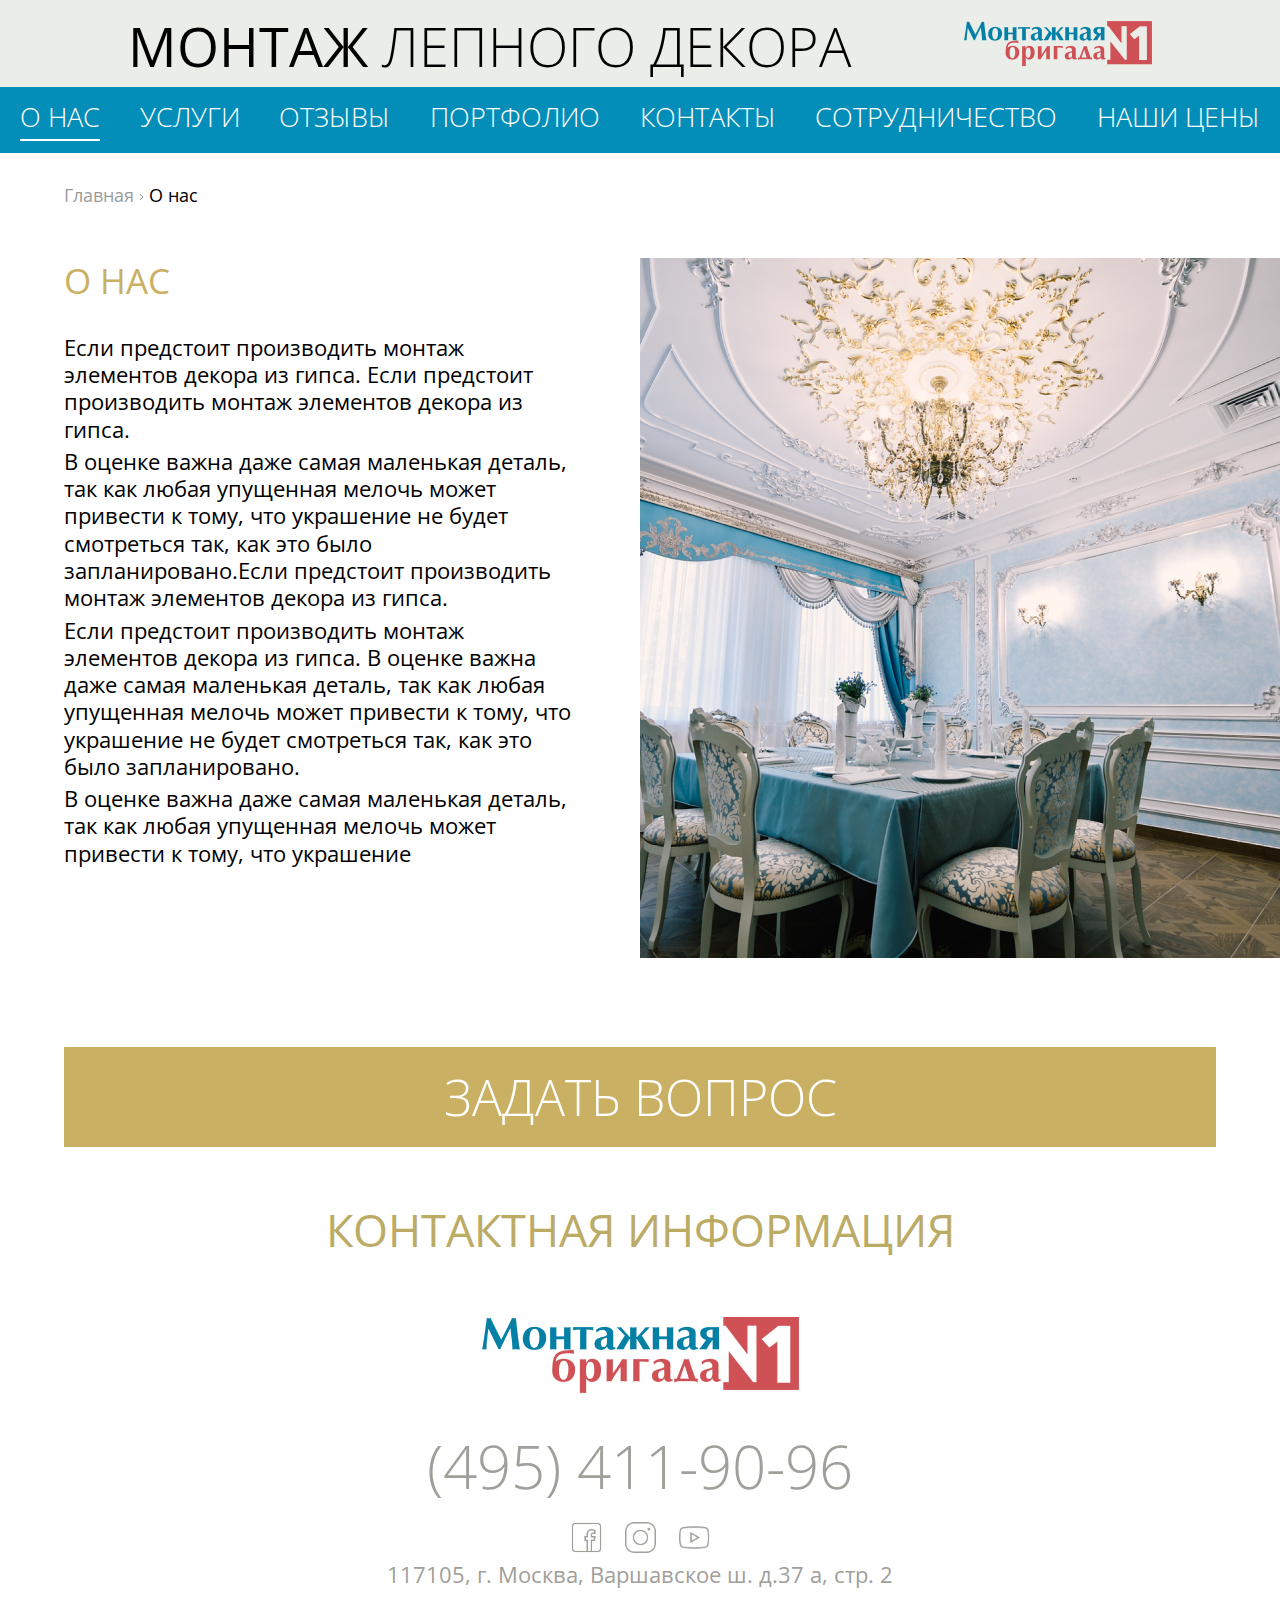
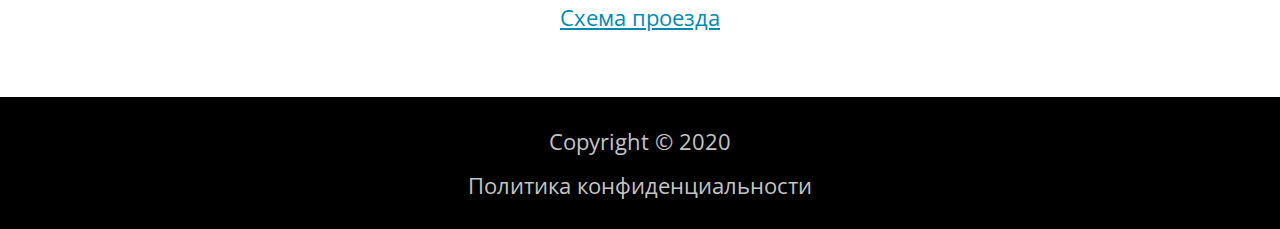
<file: src/about.html>
<!DOCTYPE html>
<html lang="en">
<head>
  <meta charset="UTF-8">
  <meta name="viewport" content="width=device-width, initial-scale=1.0">
  <title>Монтаж декора | О нас</title>
  <link rel="shortcut icon" href="img/favicon.ico">
  <link rel="stylesheet" href="css/style.css">
</head>
<body>
  <header class="header">
   <div class="header-top">
     <div class="container">
       <div class="header-top__block">
         <h1 class="header-top__title">
           <span class="header-top__bold">МОНТАЖ</span> 
           <!-- /.header-top__bold -->
           ЛЕПНОГО ДЕКОРА
          </h1>
         <!-- /.header-top__title -->
         <a href="index.html"><img src="img/header/logo.png" alt="" class="header-top__logo"></a>
       </div>
       <!-- /.header-top__block -->
     </div>
     <!-- /.container -->
   </div>
   <!-- /.header-top -->
   <div class="header-hero">
    <div class="header-menu header-desk header-menu__all">
      <nav class="header-nav">
        <a href="about.html" class="header-nav__a header-nav__a-active">О НАС</a>
        <!-- /.header-a -->
        <a href="service.html" class="header-nav__a">УСЛУГИ</a>
        <!-- /.header-a -->
        <a href="comment.html" class="header-nav__a">ОТЗЫВЫ</a>
        <!-- /.header-a -->
        <a href="portfolio.html" class="header-nav__a">ПОРТФОЛИО</a>
        <!-- /.header-a -->
        <a href="contact.html" class="header-nav__a">КОНТАКТЫ</a>
        <!-- /.header-a -->
        <a href="cooperation.html" class="header-nav__a">СОТРУДНИЧЕСТВО</a>
        <!-- /.header-a -->
        <a href="price.html" class="header-nav__a">НАШИ ЦЕНЫ</a>
        <!-- /.header-a -->
      </nav>
      <!-- /.header-nav -->
    </div>
   <!-- /.header-menu -->
   </div>
   <!-- /.header-hero -->
   <div class="header-menu header-mobile header-mobile__all">
    <nav class="header-nav header-nav__all">
      <img src="img/header/cursor.svg" alt="" class="header-nav__cursor">
      <div class="header-nav__part header-nav__part-active">
      <a class="header-nav__a" href="about.html">О НАС</a>
      <!-- /.header-a -->
    </div>
    <!-- /.header-nav__part -->
    <div class="header-nav__part">
      <a href="service.html" class="header-nav__a">УСЛУГИ</a>
      <!-- /.header-a -->
    </div>
    <!-- /.header-nav__part -->
    <div class="header-nav__part">
      <a href="comment.html" class="header-nav__a">ОТЗЫВЫ</a>
      <!-- /.header-a -->
    </div>
    <!-- /.header-nav__part -->
    <div class="header-nav__part">
      <a href="portfolio.html" class="header-nav__a">ПОРТФОЛИО</a>
      <!-- /.header-a -->
    </div>
    <!-- /.header-nav__part -->
    <div class="header-nav__part">
      <a href="contact.html" class="header-nav__a">КОНТАКТЫ</a>
      <!-- /.header-a -->
    </div>
    <!-- /.header-nav__part -->
    <div class="header-nav__part">
      <a href="cooperation.html" class="header-nav__a">СОТРУДНИЧЕСТВО</a>
      <!-- /.header-a -->
    </div>
    <!-- /.header-nav__part -->
    <div class="header-nav__part">
      <a href="price.html" class="header-nav__a">НАШИ ЦЕНЫ</a>
      <!-- /.header-a -->
    </div>
    <!-- /.header-nav__part -->
    </nav>
    <!-- /.header-nav -->
  </div>
 <!-- /.header-menu -->
   


 <div class="menu-text">
  <div class="container-menu">
   <a href="index.html" class="menu-text__title menu-text__main">
     Главная
   </a> <!-- /.menu-text__main -->
   <img class="menu-img" src="img/about/cursor.svg" alt="">
   <a href="about.html" class="menu-text__title menu-text__about">
   О нас
   </a> 
   <!-- /.menu-text__about -->
  </div>
  <!-- /.container-menu -->
 </div>
 <!-- /.menu-text -->


  </header>
  <!-- /.header -->



<main class="main">
  <section class="section section-about">
    <div class="about-one">
      <div class="about-block">
        <div class="container">
        <div class="about-item">
          <div class="about-one__title">
            О НАС
          </div>
          <!-- /.about-item__color -->
          <div class="about-one__text">
            Если предстоит производить монтаж элементов декора из гипса. Если предстоит производить монтаж элементов декора из гипса. 
          </div>
          <!-- /.about-item__text -->

          <div class="about-one__text">
            В оценке важна даже самая маленькая деталь, так как любая упущенная мелочь может привести к тому, что украшение не будет смотреться так, как это было запланировано.Если предстоит производить монтаж элементов декора из гипса. 
          </div>
          <!-- /.about__text -->


          <div class="about-one__text">
            Если предстоит производить монтаж элементов декора из гипса. В оценке важна даже самая маленькая деталь, так как любая упущенная мелочь может привести к тому, что украшение не будет смотреться так, как это было запланировано. 
          </div>
          <!-- /.about-item__text -->


          <div class="about-one__text">
            В оценке важна даже самая маленькая деталь, так как любая упущенная мелочь может привести к тому, что украшение
          </div>
          <!-- /.about-item__text -->


         
        </div>
        <!-- /.about-item -->
      
       
      </div>
      <!-- /.container -->
      </div>
      <!-- /.about-block -->
    

    </div>
    <!-- /.about -->
    <img class="about-image" src="img/about/about.png" alt="">
  </section>
  <!-- /.section section-about -->
</main>
<!-- /.main -->

  <footer class="footer footer-all footer-about">
    <div onclick="show_popap('modal-1')" class="footer-button footer-button__about">
      ЗАДАТЬ ВОПРОС
    </div>
    <!-- /.footer-button footer-button__about -->
    <div class="container">
      <div class="footer-block">
        <div class="footer-title">КОНТАКТНАЯ ИНФОРМАЦИЯ</div>
        <!-- /.footer-title -->
        <a href="index.html" class="footer-logo"><img src="img/footer/logo.png" alt=""></a>
        <!-- /.footer-logo -->
        <a href="tel:(495) 411-90-96" class="footer-tel">(495) 411-90-96</a>
        <!-- /.footer-tel -->
        <div class="footer-social">
          <a href="#" class="footer-a"><img src="img/footer/one.svg" alt=""></a>
          <!-- /.footer-a -->
          <a href="#" class="footer-a"><img src="img/footer/two.svg" alt=""></a>
          <!-- /.footer-a -->
          <a href="#" class="footer-a"><img src="img/footer/three.svg" alt=""></a>
          <!-- /.footer-a -->
        </div>
        <!-- /.footer-social -->
       <div class="footer-address">
        117105, г. Москва, Варшавское ш. д.37 а, стр. 2 
       </div>
       <!-- /.footer-address -->
       <a href="" class="footer-map">Схема проезда</a>
       <!-- /.footer-map -->

      </div>
      <!-- /.footer-block -->
    </div>
    <!-- /.container -->
    <div class="footer-copy">
      Copyright © 2020
      <div class="footer-polit">
        <a href="politics.html" class="footer-polit__a">Политика конфиденциальности</a> 
      </div>
        <!-- /.footer-polit -->
    </div>
    <!-- /.footer-copy -->
  </footer>
  <!-- /.footer -->
  <div class="overlay" id="modal-1">
    <div class="flex-popap">
      <div class="popap">
        <span class="close_popap">
          <img src="img/modal/close.svg" alt="">
        </span>
        <div class="overlay__title">Чтобы задать вопрос заполните форму</div>
          <form class="overlay-form" action="form/mail.php" method="POST">
            <input required  id="name" class="overlay__input" name="user_name" type="text" placeholder="Имя">
            <input required  id="phone" class="overlay__input" name="user_phone" type="tel" placeholder="Телефон">
            <input required  id="email" class="overlay__input" name="user_mail" type="email" placeholder="E-mail">
           
            <div class="mod__conf">
          <input class="checkbox" type="checkbox"  id="personaldata"  
     required> 
                <div class="mod__input">
                 
              <label for="personaldata" class="mod__label" for="lab">Нажимая на кнопку, вы даете согласие на обработку персональных данных и соглашаетесь с
                <a class="mod-a" href="politics.html">политикой конфиденциальности</a>
              </label>
             
            </div>
              
            </div>



            <button disabled id="submit" type="submit" class="overlay__button">
              Отправить
            </button>
          </form>
      </div>
    </div>
  </div>
  <script src="https://code.jquery.com/jquery-3.5.1.min.js" integrity="sha256-9/aliU8dGd2tb6OSsuzixeV4y/faTqgFtohetphbbj0=" crossorigin="anonymous"></script>
  <script src="js/menu.js"></script>
  <script src="js/modal.js"></script>
</body>
</html>
</file>
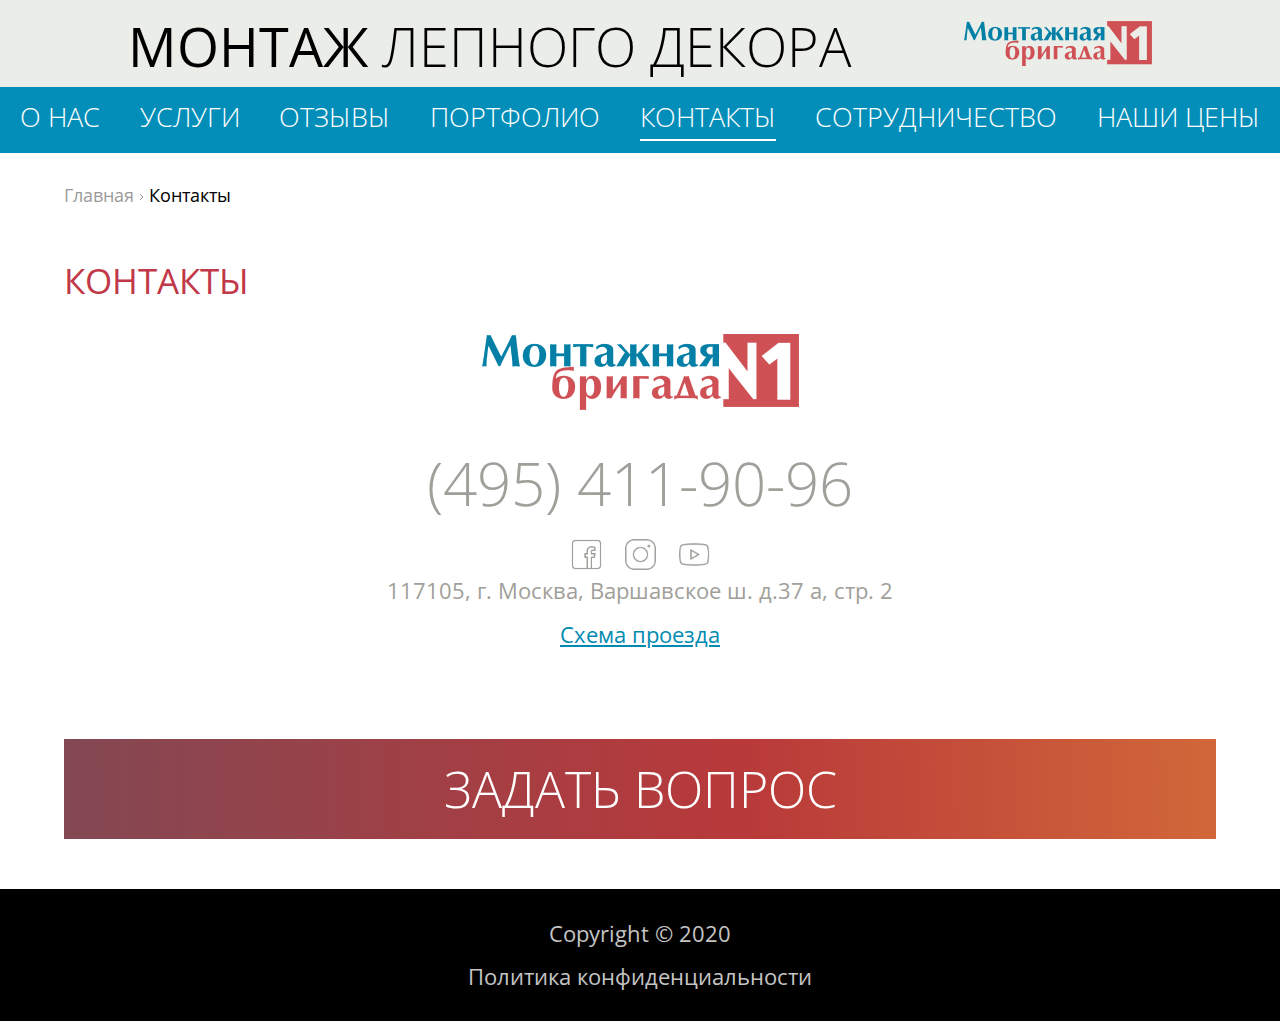
<file: src/contact.html>
<!DOCTYPE html>
<html lang="en">
<head>
  <meta charset="UTF-8">
  <meta name="viewport" content="width=device-width, initial-scale=1.0">
  <title>Монтаж декора | Контакты</title>
  <link rel="shortcut icon" href="img/favicon.ico">
  <link rel="stylesheet" href="css/style.css">
</head>
<body>
  <header class="header">
   <div class="header-top">
     <div class="container">
       <div class="header-top__block">
         <h1 class="header-top__title">
           <span class="header-top__bold">МОНТАЖ</span> 
           <!-- /.header-top__bold -->
           ЛЕПНОГО ДЕКОРА
          </h1>
         <!-- /.header-top__title -->
         <a href="index.html"><img src="img/header/logo.png" alt="" class="header-top__logo"></a>
       </div>
       <!-- /.header-top__block -->
     </div>
     <!-- /.container -->
   </div>
   <!-- /.header-top -->
   <div class="header-hero">
    <div class="header-menu header-desk header-menu__all">
      <nav class="header-nav">
        <a href="about.html" class="header-nav__a">О НАС</a>
        <!-- /.header-a -->
        <a href="service.html" class="header-nav__a">УСЛУГИ</a>
        <!-- /.header-a -->
        <a href="comment.html" class="header-nav__a">ОТЗЫВЫ</a>
        <!-- /.header-a -->
        <a href="portfolio.html" class="header-nav__a">ПОРТФОЛИО</a>
        <!-- /.header-a -->
        <a href="contact.html" class="header-nav__a header-nav__a-active">КОНТАКТЫ</a>
        <!-- /.header-a -->
        <a href="cooperation.html" class="header-nav__a">СОТРУДНИЧЕСТВО</a>
        <!-- /.header-a -->
        <a href="price.html" class="header-nav__a">НАШИ ЦЕНЫ</a>
        <!-- /.header-a -->
      </nav>
      <!-- /.header-nav -->
    </div>
   <!-- /.header-menu -->
   </div>
   <!-- /.header-hero -->
   <div class="header-menu header-mobile header-mobile__all">
    <nav class="header-nav header-nav__all">
      <img src="img/header/cursor.svg" alt="" class="header-nav__cursor">

      <div class="header-nav__part header-nav__part-active">
        <a href="contact.html" class="header-nav__a">КОНТАКТЫ</a>
        <!-- /.header-a -->
      </div>
      <!-- /.header-nav__part -->
    
    <!-- /.header-nav__part -->
    <div class="header-nav__part">
      <a href="service.html" class="header-nav__a">УСЛУГИ</a>
      <!-- /.header-a -->
    </div>
    <!-- /.header-nav__part -->
    <div class="header-nav__part">
      <a href="comment.html" class="header-nav__a">ОТЗЫВЫ</a>
      <!-- /.header-a -->
    </div>
    <!-- /.header-nav__part -->
    <div class="header-nav__part">
      <a href="portfolio.html" class="header-nav__a">ПОРТФОЛИО</a>
      <!-- /.header-a -->
    </div>
    <!-- /.header-nav__part -->
    <div class="header-nav__part">
      <a href="price.html" class="header-nav__a">НАШИ ЦЕНЫ</a>
      <!-- /.header-a -->
    </div>
    <!-- /.header-nav__part -->

    <div class="header-nav__part">
      <a href="cooperation.html" class="header-nav__a">СОТРУДНИЧЕСТВО</a>
      <!-- /.header-a -->
    </div>
    <!-- /.header-nav__part -->


    <div class="header-nav__part">
      <a class="header-nav__a" href="about.html">О НАС</a>
      <!-- /.header-a -->
    </div>



   




    </nav>
    <!-- /.header-nav -->
  </div>
 <!-- /.header-menu -->
   


 <div class="menu-text">
  <div class="container-menu">
   <a href="index.html" class="menu-text__title menu-text__main">
     Главная
   </a> <!-- /.menu-text__main -->
   <img class="menu-img" src="img/about/cursor.svg" alt="">
   <a href="contact.html" class="menu-text__title menu-text__about">
   Контакты
   </a> 
   <!-- /.menu-text__about -->
  </div>
  <!-- /.container-menu -->
 </div>
 <!-- /.menu-text -->


  </header>
  <!-- /.header -->



<main class="main">
  <section class="section section-contact">
    <div class="container-menu">
    <div class="contact-title">
      КОНТАКТЫ
    </div>
    <!-- /.contact-title -->
  </div>
  <!-- /.container-menu -->
  </section>
  <!-- /.section section-price -->
</main>
<!-- /.main -->

  <footer class="footer footer-all footer-contact">
    <div class="container">
      <div class="footer-block footer-block__contact">
        <a href="index.html" class="footer-logo"><img src="img/footer/logo.png" alt=""></a>
        <!-- /.footer-logo -->
        <a href="tel:(495) 411-90-96" class="footer-tel">(495) 411-90-96</a>
        <!-- /.footer-tel -->
        <div class="footer-social">
          <a href="#" class="footer-a"><img src="img/footer/one.svg" alt=""></a>
          <!-- /.footer-a -->
          <a href="#" class="footer-a"><img src="img/footer/two.svg" alt=""></a>
          <!-- /.footer-a -->
          <a href="#" class="footer-a"><img src="img/footer/three.svg" alt=""></a>
          <!-- /.footer-a -->
        </div>
        <!-- /.footer-social -->
       <div class="footer-address">
        117105, г. Москва, Варшавское ш. д.37 а, стр. 2 
       </div>
       <!-- /.footer-address -->
       <a href="" class="footer-map">Схема проезда</a>
       <!-- /.footer-map -->

      </div>
      <!-- /.footer-block -->
    </div>
    <!-- /.container -->
    <div onclick="show_popap('modal-1')" class="footer-button footer-button__contact">
      ЗАДАТЬ ВОПРОС
    </div>
    <!-- /.footer-button footer-button__about -->


<div class="map">
  <script type="text/javascript" charset="utf-8" async src="https://api-maps.yandex.ru/services/constructor/1.0/js/?um=constructor%3A9f85a50d3ed98149c75320d84b43a3a46cd6585651657316475ca29a14c5b319&amp;width=100%25&amp;height=500&amp;lang=ru_RU&amp;scroll=false"></script>
</div>
<!-- /.map -->

    <div class="footer-copy">
      Copyright © 2020
      <div class="footer-polit">
        <a href="politics.html" class="footer-polit__a">Политика конфиденциальности</a> 
      </div>
        <!-- /.footer-polit -->
    </div>
    <!-- /.footer-copy -->
  </footer>
  <!-- /.footer -->
  <div class="overlay" id="modal-1">
    <div class="flex-popap">
      <div class="popap">
        <span class="close_popap">
          <img src="img/modal/close.svg" alt="">
        </span>
        <div class="overlay__title">Чтобы задать вопрос заполните форму</div>
          <form class="overlay-form" action="form/mail.php" method="POST">
            <input required  id="name" class="overlay__input" name="user_name" type="text" placeholder="Имя">
            <input required  id="phone" class="overlay__input" name="user_phone" type="tel" placeholder="Телефон">
            <input required  id="email" class="overlay__input" name="user_mail" type="email" placeholder="E-mail">
           
            <div class="mod__conf">
          <input class="checkbox" type="checkbox"  id="personaldata"  
     required> 
                <div class="mod__input">
                 
              <label for="personaldata" class="mod__label" for="lab">Нажимая на кнопку, вы даете согласие на обработку персональных данных и соглашаетесь с
                <a class="mod-a" href="politics.html">политикой конфиденциальности</a>
              </label>
             
            </div>
              
            </div>



            <button disabled id="submit" type="submit" class="overlay__button">
              Отправить
            </button>
          </form>
      </div>
    </div>
  </div>
  <script src="https://code.jquery.com/jquery-3.5.1.min.js" integrity="sha256-9/aliU8dGd2tb6OSsuzixeV4y/faTqgFtohetphbbj0=" crossorigin="anonymous"></script>
  <script src="js/menu.js"></script>
  <script src="js/modal.js"></script>
</body>
</html>
</file>
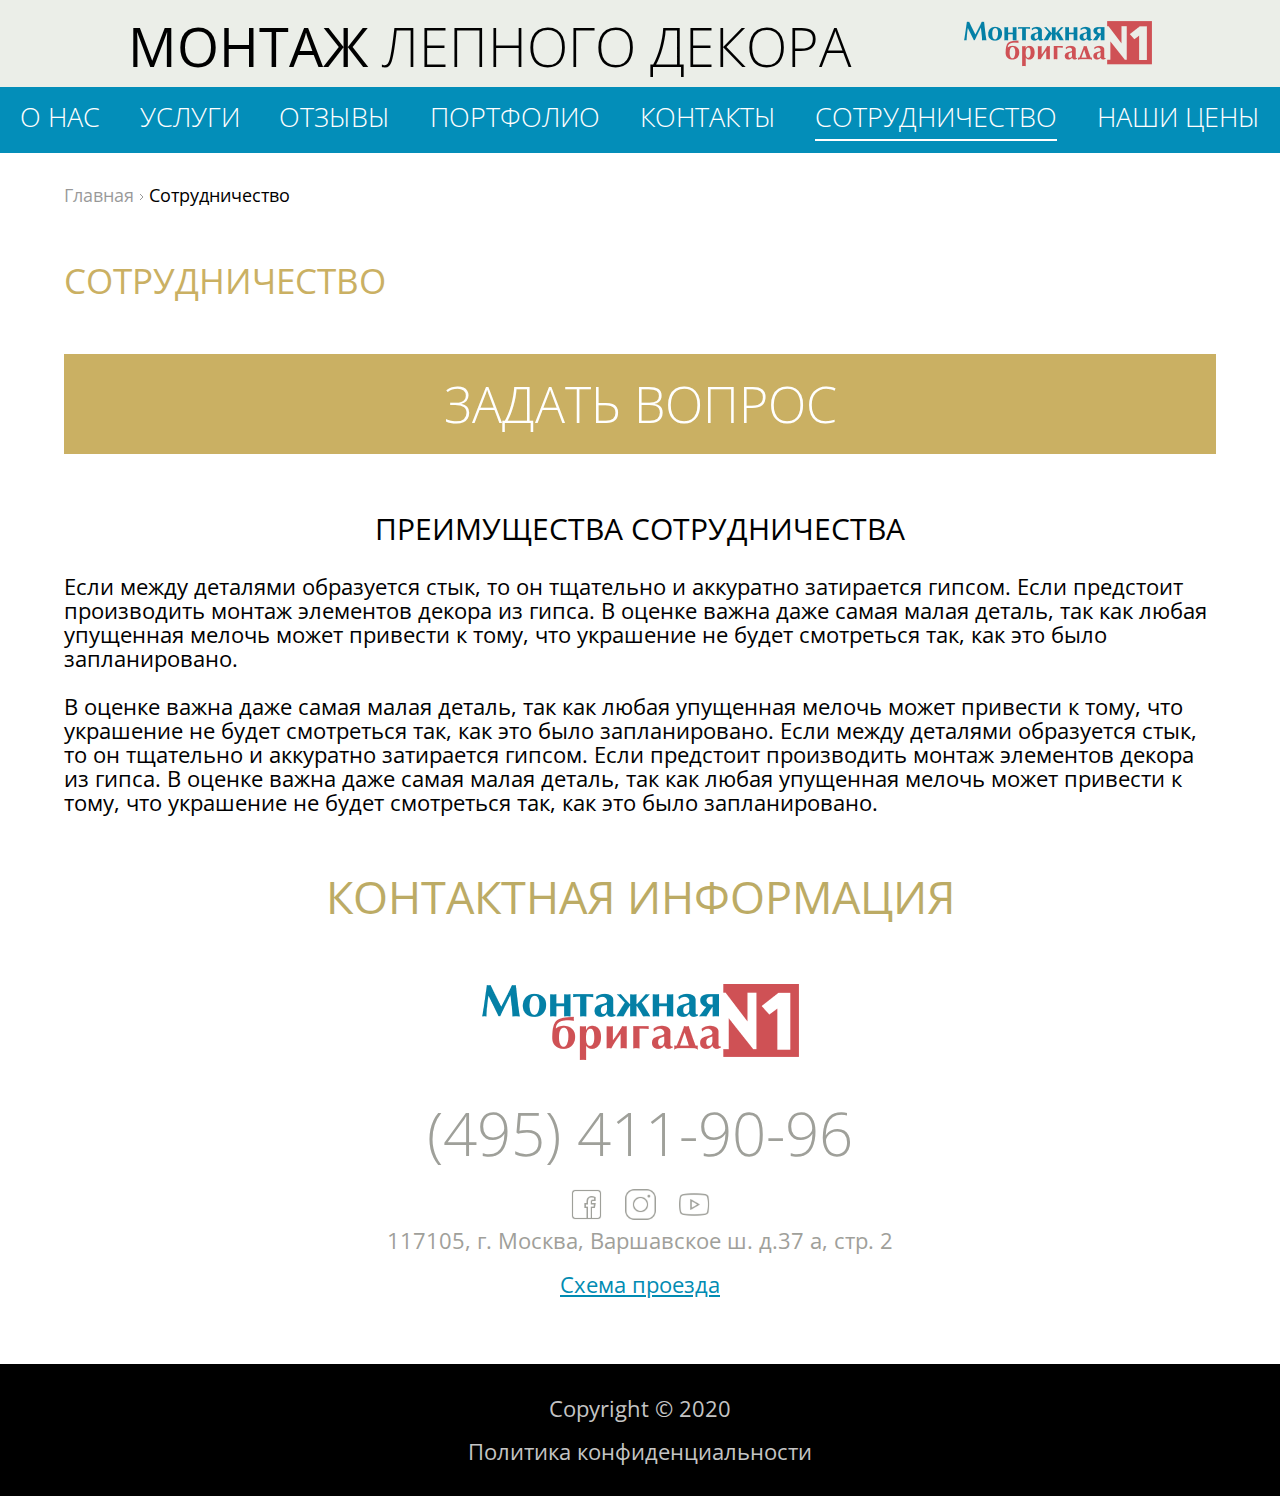
<file: src/cooperation.html>
<!DOCTYPE html>
<html lang="en">
<head>
  <meta charset="UTF-8">
  <meta name="viewport" content="width=device-width, initial-scale=1.0">
  <title>Монтаж декора | Сотрудничество</title>
  <link rel="shortcut icon" href="img/favicon.ico">
  <link rel="stylesheet" href="css/style.css">
</head>
<body>
  <header class="header">
   <div class="header-top">
     <div class="container">
       <div class="header-top__block">
         <h1 class="header-top__title">
           <span class="header-top__bold">МОНТАЖ</span> 
           <!-- /.header-top__bold -->
           ЛЕПНОГО ДЕКОРА
          </h1>
         <!-- /.header-top__title -->
         <a href="index.html"><img src="img/header/logo.png" alt="" class="header-top__logo"></a>
       </div>
       <!-- /.header-top__block -->
     </div>
     <!-- /.container -->
   </div>
   <!-- /.header-top -->
   <div class="header-hero">
    <div class="header-menu header-desk header-menu__all">
      <nav class="header-nav">
        <a href="about.html" class="header-nav__a">О НАС</a>
        <!-- /.header-a -->
        <a href="service.html" class="header-nav__a">УСЛУГИ</a>
        <!-- /.header-a -->
        <a href="comment.html" class="header-nav__a">ОТЗЫВЫ</a>
        <!-- /.header-a -->
        <a href="portfolio.html" class="header-nav__a">ПОРТФОЛИО</a>
        <!-- /.header-a -->
        <a href="contact.html" class="header-nav__a">КОНТАКТЫ</a>
        <!-- /.header-a -->
        <a href="cooperation.html" class="header-nav__a header-nav__a-active">СОТРУДНИЧЕСТВО</a>
        <!-- /.header-a -->
        <a href="price.html" class="header-nav__a">НАШИ ЦЕНЫ</a>
        <!-- /.header-a -->
      </nav>
      <!-- /.header-nav -->
    </div>
   <!-- /.header-menu -->
   </div>
   <!-- /.header-hero -->
   <div class="header-menu header-mobile header-mobile__all">
    <nav class="header-nav header-nav__all">
      <img src="img/header/cursor.svg" alt="" class="header-nav__cursor">
      <div class="header-nav__part header-nav__part-active">
        <a href="cooperation.html" class="header-nav__a">СОТРУДНИЧЕСТВО</a>
        <!-- /.header-a -->
      </div>
      <!-- /.header-nav__part -->





     
    <div class="header-nav__part">
      <a href="service.html" class="header-nav__a">УСЛУГИ</a>
      <!-- /.header-a -->
    </div>
    <!-- /.header-nav__part -->
    <div class="header-nav__part">
      <a href="comment.html" class="header-nav__a">ОТЗЫВЫ</a>
      <!-- /.header-a -->
    </div>
    <!-- /.header-nav__part -->
    <div class="header-nav__part">
      <a href="portfolio.html" class="header-nav__a">ПОРТФОЛИО</a>
      <!-- /.header-a -->
    </div>
    <!-- /.header-nav__part -->
    <div class="header-nav__part">
      <a href="contact.html" class="header-nav__a">КОНТАКТЫ</a>
      <!-- /.header-a -->
    </div>
    <!-- /.header-nav__part -->
    <div class="header-nav__part">
      <a class="header-nav__a" href="about.html">О НАС</a>
      <!-- /.header-a -->
    </div>
    <!-- /.header-nav__part -->




    <div class="header-nav__part">
      <a href="price.html" class="header-nav__a">НАШИ ЦЕНЫ</a>
      <!-- /.header-a -->
    </div>
    <!-- /.header-nav__part -->
    </nav>
    <!-- /.header-nav -->
  </div>
 <!-- /.header-menu -->
   


 <div class="menu-text">
  <div class="container-menu">
   <a href="index.html" class="menu-text__title menu-text__main">
     Главная
   </a> <!-- /.menu-text__main -->
   <img class="menu-img" src="img/about/cursor.svg" alt="">
   <a href="cooperation.html" class="menu-text__title menu-text__about">
    Сотрудничество
   </a> 
   <!-- /.menu-text__about -->
  </div>
  <!-- /.container-menu -->
 </div>
 <!-- /.menu-text -->


  </header>
  <!-- /.header -->



<main class="main">
  <section class="section section-cooperation">
    <div class="container-menu">
    <div class="cooperation-title">
      СОТРУДНИЧЕСТВО
    </div>
    <!-- /.cooperation-title -->
  </div>
  <!-- /.cooperation-menu -->


    <div onclick="show_popap('modal-1')" class="footer-button footer-button__about footer-button__cooperation">
      ЗАДАТЬ ВОПРОС
    </div>


 <div class="cooperation">
   <div class="container-menu">
     <div class="cooperation-block">
       <div class="cooperation-subtitle">
        ПРЕИМУЩЕСТВА СОТРУДНИЧЕСТВА
       </div>
       <!-- /.cooperation-subtitle -->
       <div class="cooperation-text">
        Если между деталями образуется стык, то он тщательно и аккуратно затирается гипсом. Если предстоит производить монтаж элементов декора из гипса. В оценке важна даже самая малая деталь, так как любая упущенная мелочь может привести к тому, что украшение не будет смотреться так, как это было запланировано.
        <br> <br>
        В оценке важна даже самая малая деталь, так как любая упущенная мелочь может привести к тому, что украшение не будет смотреться так, как это было запланировано. Если между деталями образуется стык, то он тщательно и аккуратно затирается гипсом. Если предстоит производить монтаж элементов декора из гипса. В оценке важна даже самая малая деталь, так как любая упущенная мелочь может привести к тому, что украшение не будет смотреться так, как это было запланировано.
       </div>
       <!-- /.cooperation-text -->
     </div>
     <!-- /.cooperation-block -->
   </div>
   <!-- /.container-menu -->
 </div>
 <!-- /.cooperation -->
  </section>
  <!-- /.section section-about -->
</main>
<!-- /.main -->

  <footer class="footer footer-all footer-cooperation">
    
    <!-- /.footer-button footer-button__about -->
    <div class="container">
      <div class="footer-block">
        <div class="footer-title">КОНТАКТНАЯ ИНФОРМАЦИЯ</div>
        <!-- /.footer-title -->
        <a href="index.html" class="footer-logo"><img src="img/footer/logo.png" alt=""></a>
        <!-- /.footer-logo -->
        <a href="tel:(495) 411-90-96" class="footer-tel">(495) 411-90-96</a>
        <!-- /.footer-tel -->
        <div class="footer-social">
          <a href="#" class="footer-a"><img src="img/footer/one.svg" alt=""></a>
          <!-- /.footer-a -->
          <a href="#" class="footer-a"><img src="img/footer/two.svg" alt=""></a>
          <!-- /.footer-a -->
          <a href="#" class="footer-a"><img src="img/footer/three.svg" alt=""></a>
          <!-- /.footer-a -->
        </div>
        <!-- /.footer-social -->
       <div class="footer-address">
        117105, г. Москва, Варшавское ш. д.37 а, стр. 2 
       </div>
       <!-- /.footer-address -->
       <a href="" class="footer-map">Схема проезда</a>
       <!-- /.footer-map -->

      </div>
      <!-- /.footer-block -->
    </div>
    <!-- /.container -->
    <div class="footer-copy">
      Copyright © 2020
      <div class="footer-polit">
        <a href="politics.html" class="footer-polit__a">Политика конфиденциальности</a> 
      </div>
        <!-- /.footer-polit -->
    </div>
    <!-- /.footer-copy -->
  </footer>
  <!-- /.footer -->
  <div class="overlay" id="modal-1">
    <div class="flex-popap">
      <div class="popap">
        <span class="close_popap">
          <img src="img/modal/close.svg" alt="">
        </span>
        <div class="overlay__title">Чтобы задать вопрос заполните форму</div>
          <form class="overlay-form" action="form/mail.php" method="POST">
            <input required  id="name" class="overlay__input" name="user_name" type="text" placeholder="Имя">
            <input required  id="phone" class="overlay__input" name="user_phone" type="tel" placeholder="Телефон">
            <input required  id="email" class="overlay__input" name="user_mail" type="email" placeholder="E-mail">
           
            <div class="mod__conf">
          <input class="checkbox" type="checkbox"  id="personaldata"  
     required> 
                <div class="mod__input">
                 
              <label for="personaldata" class="mod__label" for="lab">Нажимая на кнопку, вы даете согласие на обработку персональных данных и соглашаетесь с
                <a class="mod-a" href="politics.html">политикой конфиденциальности</a>
              </label>
             
            </div>
              
            </div>



            <button disabled id="submit" type="submit" class="overlay__button">
              Отправить
            </button>
          </form>
      </div>
    </div>
  </div>
  <script src="https://code.jquery.com/jquery-3.5.1.min.js" integrity="sha256-9/aliU8dGd2tb6OSsuzixeV4y/faTqgFtohetphbbj0=" crossorigin="anonymous"></script>
  <script src="js/menu.js"></script>
  <script src="js/modal.js"></script>
</body>
</html>
</file>
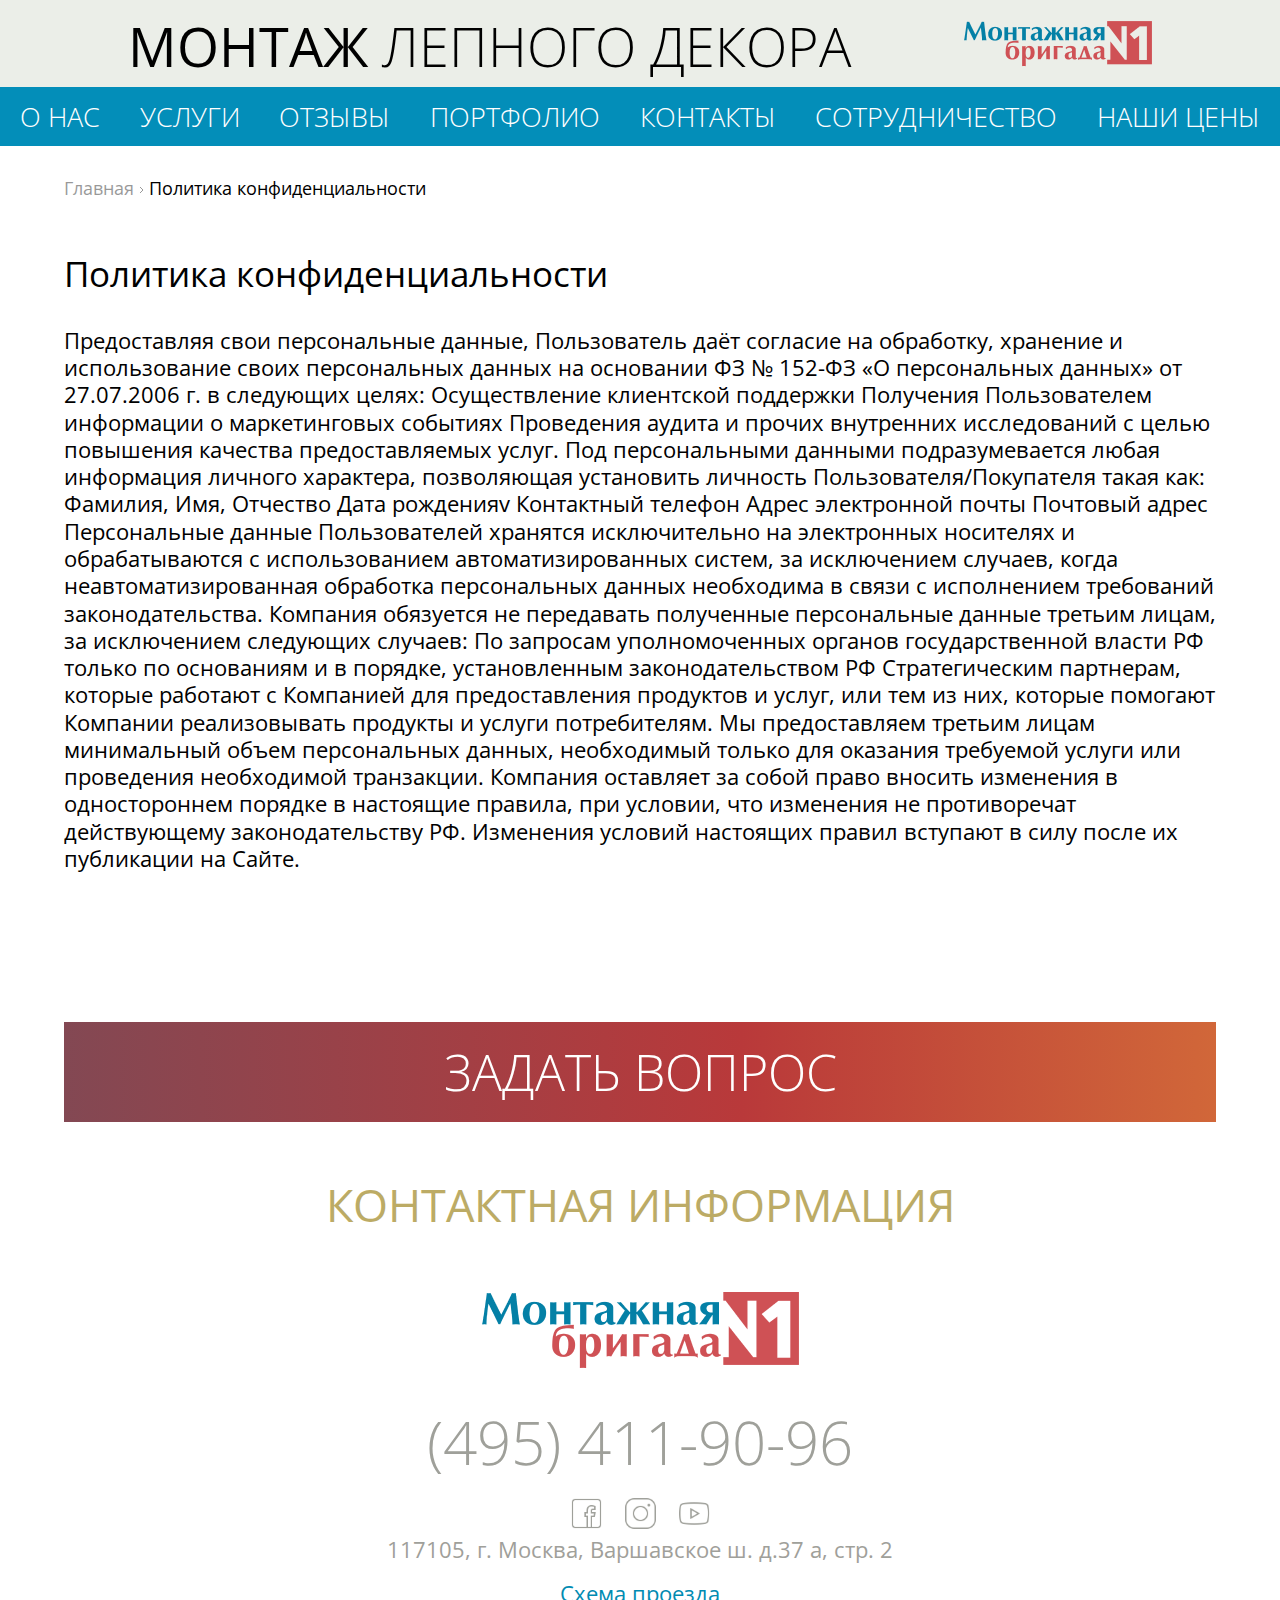
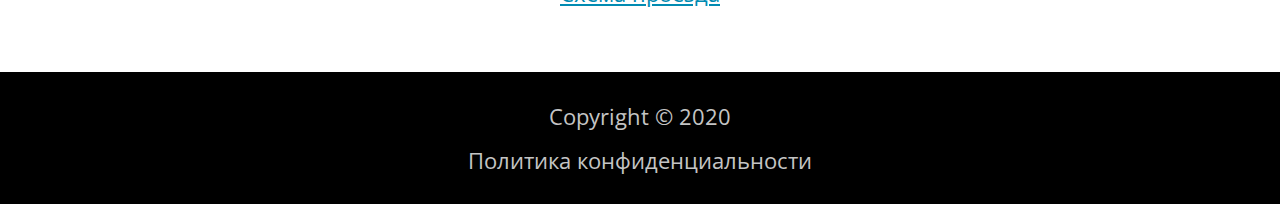
<file: src/politics.html>
<!DOCTYPE html>
<html lang="en">
<head>
  <meta charset="UTF-8">
  <meta name="viewport" content="width=device-width, initial-scale=1.0">
  <title>Монтаж декора | Политика конфиденциальности</title>
  <link rel="shortcut icon" href="img/favicon.ico">
  <link rel="stylesheet" href="css/style.css">
</head>
<body>
  <header class="header">
   <div class="header-top">
     <div class="container">
       <div class="header-top__block">
         <h1 class="header-top__title">
           <span class="header-top__bold">МОНТАЖ</span> 
           <!-- /.header-top__bold -->
           ЛЕПНОГО ДЕКОРА
          </h1>
         <!-- /.header-top__title -->
         <a href="index.html"><img src="img/header/logo.png" alt="" class="header-top__logo"></a>
       </div>
       <!-- /.header-top__block -->
     </div>
     <!-- /.container -->
   </div>
   <!-- /.header-top -->
   <div class="header-hero">
    <div class="header-menu header-desk header-menu__all">
      <nav class="header-nav">
        <a href="about.html" class="header-nav__a">О НАС</a>
        <!-- /.header-a -->
        <a href="service.html" class="header-nav__a">УСЛУГИ</a>
        <!-- /.header-a -->
        <a href="comment.html" class="header-nav__a">ОТЗЫВЫ</a>
        <!-- /.header-a -->
        <a href="portfolio.html" class="header-nav__a">ПОРТФОЛИО</a>
        <!-- /.header-a -->
        <a href="contact.html" class="header-nav__a">КОНТАКТЫ</a>
        <!-- /.header-a -->
        <a href="cooperation.html" class="header-nav__a">СОТРУДНИЧЕСТВО</a>
        <!-- /.header-a -->
        <a href="price.html" class="header-nav__a">НАШИ ЦЕНЫ</a>
        <!-- /.header-a -->
      </nav>
      <!-- /.header-nav -->
    </div>
   <!-- /.header-menu -->
   </div>
   <!-- /.header-hero -->
   <div class="header-menu header-mobile header-mobile__all">
    <nav class="header-nav header-nav__all">
      <img src="img/header/cursor.svg" alt="" class="header-nav__cursor">
      <div class="header-nav__part header-nav__part-active">
        <a href="portfolio.html" class="header-nav__a">ПОРТФОЛИО</a>
        <!-- /.header-a -->
      </div>
      <!-- /.header-nav__part -->
<div class="header-nav__part">
        <a href="price.html" class="header-nav__a">НАШИ ЦЕНЫ</a>
        <!-- /.header-a -->
      </div>
      <!-- /.header-nav__part -->
  
      <div class="header-nav__part">
        <a href="comment.html" class="header-nav__a">ОТЗЫВЫ</a>
        <!-- /.header-a -->
      </div>
      
    
    <!-- /.header-nav__part -->

  

    <div class="header-nav__part">
      <a href="service.html" class="header-nav__a">УСЛУГИ</a>
      <!-- /.header-a -->
    </div>
    <!-- /.header-nav__part -->
   

    <div class="header-nav__part">
      <a href="contact.html" class="header-nav__a">КОНТАКТЫ</a>
      <!-- /.header-a -->
    </div>
    <!-- /.header-nav__part -->
    <div class="header-nav__part">
      <a href="cooperation.html" class="header-nav__a">СОТРУДНИЧЕСТВО</a>
      <!-- /.header-a -->
    </div>
    <!-- /.header-nav__part -->


    <div class="header-nav__part">
      <a class="header-nav__a" href="about.html">О НАС</a>
      <!-- /.header-a -->
    </div>



   




    </nav>
    <!-- /.header-nav -->
  </div>
 <!-- /.header-menu -->
   


 <div class="menu-text">
  <div class="container-menu">
   <a href="index.html" class="menu-text__title menu-text__main">
     Главная
   </a> <!-- /.menu-text__main -->
   <img class="menu-img" src="img/about/cursor.svg" alt="">
   <a href="politics.html" class="menu-text__title menu-text__about">
    Политика конфиденциальности
    </a> 
  
  </div>
  <!-- /.container-menu -->
 </div>
 <!-- /.menu-text -->


  </header>
  <!-- /.header -->



<main class="main">
  <section class="section section-politics">
   <div class="polit">
     <div class="container-menu">
       <div class="polit-title">
         Политика конфиденциальности
       </div>
       <!-- /.polit-title -->
       <div class="polit-text">
        Предоставляя свои персональные данные,
        Пользователь даёт согласие на обработку,
        хранение и использование своих персональных данных
        на основании ФЗ № 152-ФЗ
        «О персональных данных» от 27.07.2006 г.
        в следующих целях: Осуществление клиентской поддержки
        Получения Пользователем информации о маркетинговых событиях
        
        Проведения аудита и прочих внутренних исследований с целью повышения качества
        предоставляемых услуг.
        Под персональными данными подразумевается любая информация личного характера,
        позволяющая установить личность Пользователя/Покупателя такая как:
        Фамилия, Имя, Отчество
        Дата рожденияv Контактный телефон
        Адрес электронной почты
        Почтовый адрес
        
        Персональные данные Пользователей хранятся исключительно на электронных носителях и обрабатываются с использованием автоматизированных систем, за исключением случаев, когда неавтоматизированная обработка персональных данных необходима в связи с исполнением требований законодательства. Компания обязуется не передавать полученные персональные данные третьим лицам, за исключением следующих случаев: По запросам уполномоченных органов государственной власти РФ только по основаниям и в порядке, установленным законодательством РФ Стратегическим партнерам, которые работают с Компанией для предоставления продуктов и услуг, или тем из них, которые помогают Компании реализовывать продукты и услуги потребителям. Мы предоставляем третьим лицам минимальный объем персональных данных, необходимый только для оказания требуемой услуги или проведения необходимой транзакции. Компания оставляет за собой право вносить изменения в одностороннем порядке в настоящие правила, при условии, что изменения не противоречат действующему законодательству РФ. Изменения условий настоящих правил вступают в силу после их публикации на Сайте.
       </div>
       <!-- /.polit-text -->
     </div>
     <!-- /.container-menu -->
   </div>
   <!-- /.polit -->
  </section>
  <!-- /.section section-portfolio -->
</main>
<!-- /.main -->

  <footer class="footer footer-all footer-portfolio">
    <div onclick="show_popap('modal-1')" class="footer-button footer-button__portfolio">
      ЗАДАТЬ ВОПРОС
    </div>
    <!-- /.footer-button footer-button__about -->
    <div class="container">
      <div class="footer-block">
        <div class="footer-title">КОНТАКТНАЯ ИНФОРМАЦИЯ</div>
        <!-- /.footer-title -->
        <a href="index.html" class="footer-logo"><img src="img/footer/logo.png" alt=""></a>
        <!-- /.footer-logo -->
        <a href="tel:(495) 411-90-96" class="footer-tel">(495) 411-90-96</a>
        <!-- /.footer-tel -->
        <div class="footer-social">
          <a href="#" class="footer-a"><img src="img/footer/one.svg" alt=""></a>
          <!-- /.footer-a -->
          <a href="#" class="footer-a"><img src="img/footer/two.svg" alt=""></a>
          <!-- /.footer-a -->
          <a href="#" class="footer-a"><img src="img/footer/three.svg" alt=""></a>
          <!-- /.footer-a -->
        </div>
        <!-- /.footer-social -->
       <div class="footer-address">
        117105, г. Москва, Варшавское ш. д.37 а, стр. 2 
       </div>
       <!-- /.footer-address -->
       <a href="" class="footer-map">Схема проезда</a>
       <!-- /.footer-map -->

      </div>
      <!-- /.footer-block -->
    </div>
    <!-- /.container -->
    <div class="footer-copy">
      Copyright © 2020
      <div class="footer-polit">
      <a href="politics.html" class="footer-polit__a">Политика конфиденциальности</a> 
    </div>
      <!-- /.footer-polit -->
    </div>
    <!-- /.footer-copy -->
  </footer>
  <!-- /.footer -->
  <div class="overlay" id="modal-1">
    <div class="flex-popap">
      <div class="popap">
        <span class="close_popap">
          <img src="img/modal/close.svg" alt="">
        </span>
        <div class="overlay__title">Чтобы задать вопрос заполните форму</div>
          <form class="overlay-form" action="form/mail.php" method="POST">
            <input required  id="name" class="overlay__input" name="user_name" type="text" placeholder="Имя">
            <input required  id="phone" class="overlay__input" name="user_phone" type="tel" placeholder="Телефон">
            <input required  id="email" class="overlay__input" name="user_mail" type="email" placeholder="E-mail">
           
            <div class="mod__conf">
          <input class="checkbox" type="checkbox"  id="personaldata"  
     required> 
                <div class="mod__input">
                 
              <label for="personaldata" class="mod__label" for="lab">Нажимая на кнопку, вы даете согласие на обработку персональных данных и соглашаетесь с
                <a class="mod-a" href="politics.html">политикой конфиденциальности</a>
              </label>
             
            </div>
              
            </div>



            <button disabled id="submit" type="submit" class="overlay__button">
              Отправить
            </button>
          </form>
      </div>
    </div>
  </div>
  <script src="https://code.jquery.com/jquery-3.5.1.min.js" integrity="sha256-9/aliU8dGd2tb6OSsuzixeV4y/faTqgFtohetphbbj0=" crossorigin="anonymous"></script>
  <script src="js/slick.min.js"></script>
  <script src="js/menu.js"></script>
  <script src="js/comment-slider.js"></script>
  <script src="js/modal.js"></script>
</body>
</html>
</file>
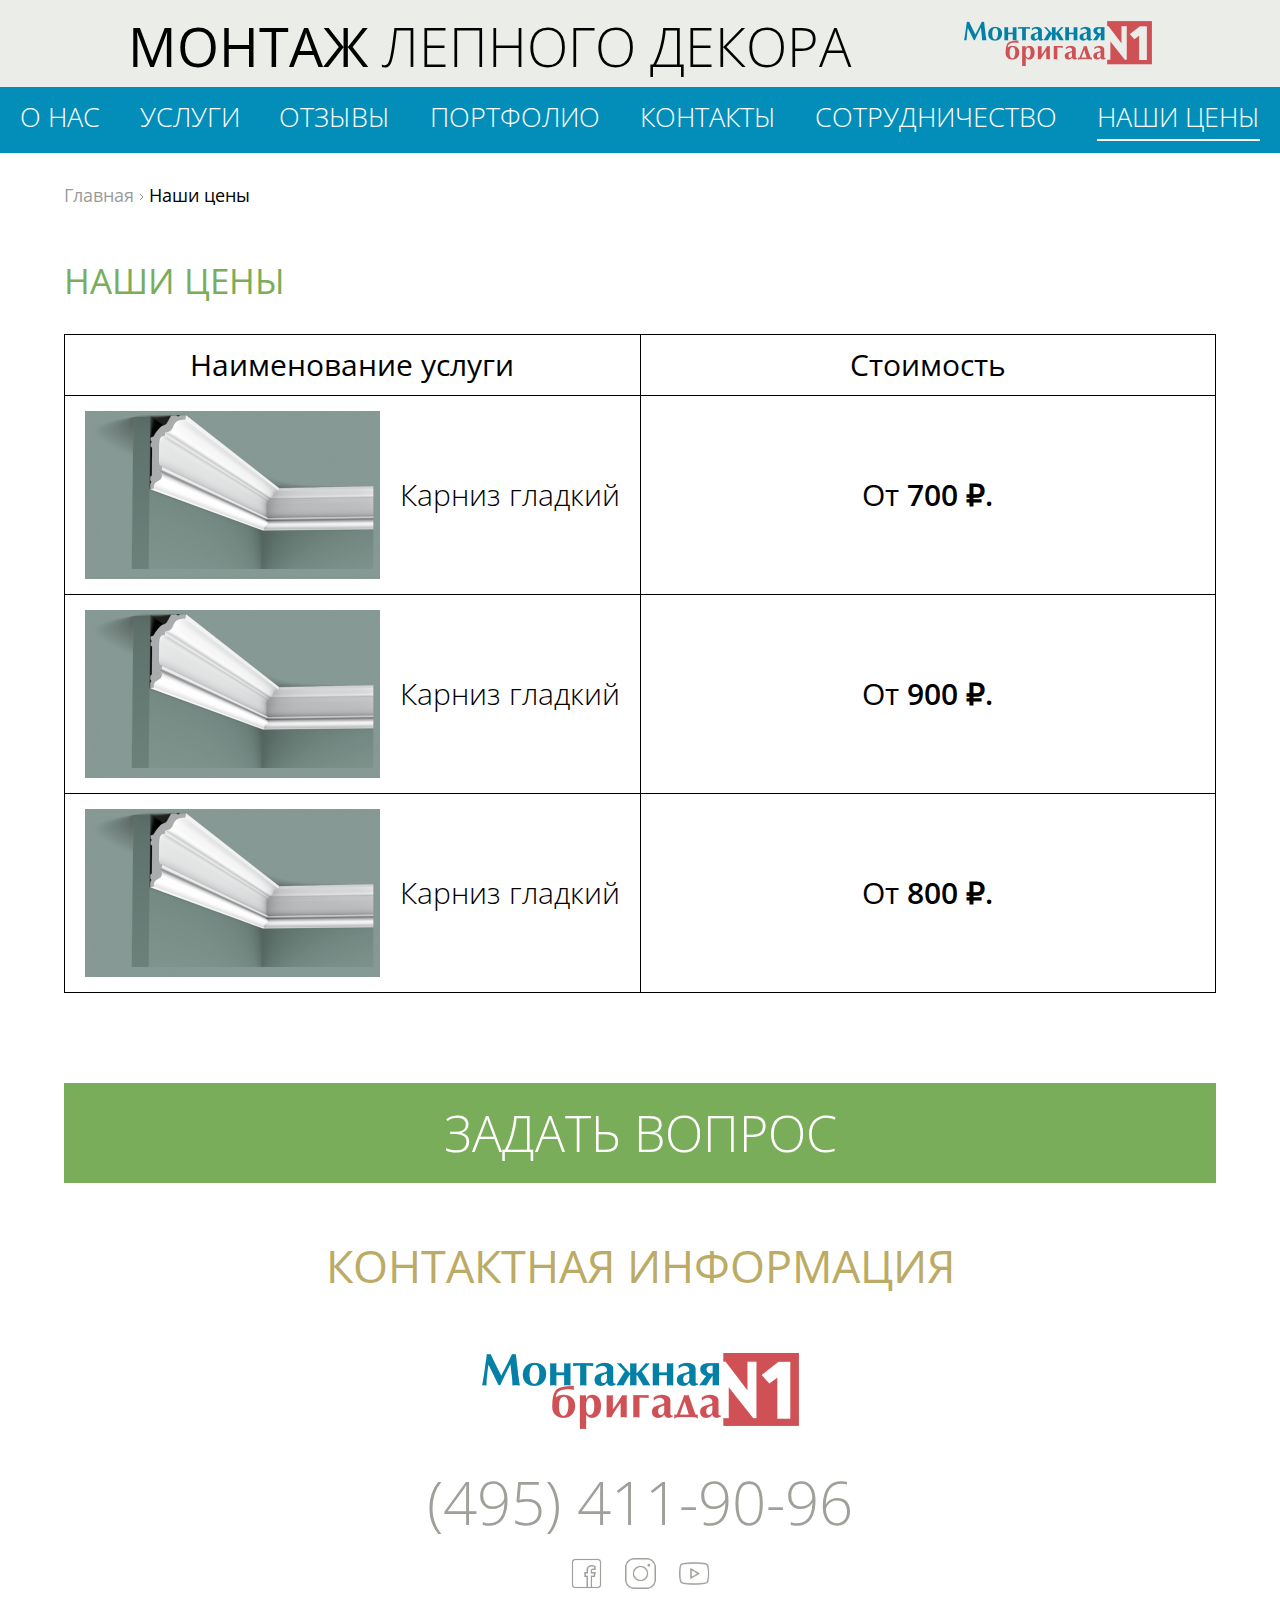
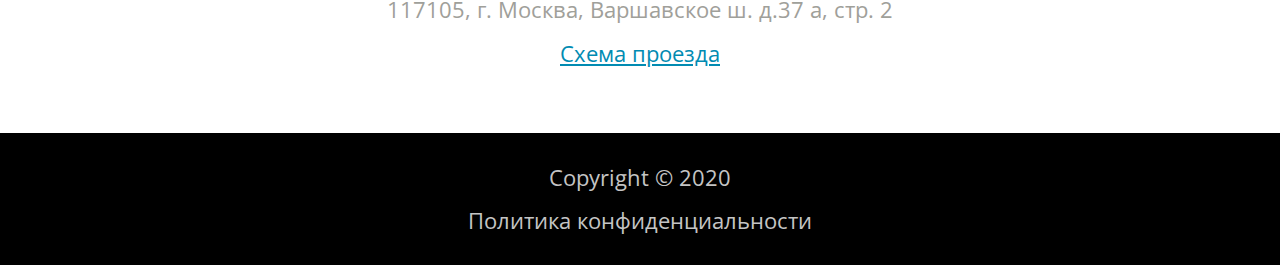
<file: src/price.html>
<!DOCTYPE html>
<html lang="en">
<head>
  <meta charset="UTF-8">
  <meta name="viewport" content="width=device-width, initial-scale=1.0">
  <title>Монтаж декора | Наши цены</title>
  <link rel="shortcut icon" href="img/favicon.ico">
  <link rel="stylesheet" href="css/style.css">
</head>
<body>
  <header class="header">
   <div class="header-top">
     <div class="container">
       <div class="header-top__block">
         <h1 class="header-top__title">
           <span class="header-top__bold">МОНТАЖ</span> 
           <!-- /.header-top__bold -->
           ЛЕПНОГО ДЕКОРА
          </h1>
         <!-- /.header-top__title -->
         <a href="index.html"><img src="img/header/logo.png" alt="" class="header-top__logo"></a>
       </div>
       <!-- /.header-top__block -->
     </div>
     <!-- /.container -->
   </div>
   <!-- /.header-top -->
   <div class="header-hero">
    <div class="header-menu header-desk header-menu__all">
      <nav class="header-nav">
        <a href="about.html" class="header-nav__a">О НАС</a>
        <!-- /.header-a -->
        <a href="service.html" class="header-nav__a">УСЛУГИ</a>
        <!-- /.header-a -->
        <a href="comment.html" class="header-nav__a">ОТЗЫВЫ</a>
        <!-- /.header-a -->
        <a href="portfolio.html" class="header-nav__a">ПОРТФОЛИО</a>
        <!-- /.header-a -->
        <a href="contact.html" class="header-nav__a">КОНТАКТЫ</a>
        <!-- /.header-a -->
        <a href="cooperation.html" class="header-nav__a">СОТРУДНИЧЕСТВО</a>
        <!-- /.header-a -->
        <a href="price.html" class="header-nav__a header-nav__a-active">НАШИ ЦЕНЫ</a>
        <!-- /.header-a -->
      </nav>
      <!-- /.header-nav -->
    </div>
   <!-- /.header-menu -->
   </div>
   <!-- /.header-hero -->
   <div class="header-menu header-mobile header-mobile__all">
    <nav class="header-nav header-nav__all">
      <img src="img/header/cursor.svg" alt="" class="header-nav__cursor">

      <div class="header-nav__part header-nav__part-active">
        <a href="price.html" class="header-nav__a">НАШИ ЦЕНЫ</a>
        <!-- /.header-a -->
      </div>
      <!-- /.header-nav__part -->
    
    <!-- /.header-nav__part -->
    <div class="header-nav__part">
      <a href="service.html" class="header-nav__a">УСЛУГИ</a>
      <!-- /.header-a -->
    </div>
    <!-- /.header-nav__part -->
    <div class="header-nav__part">
      <a href="comment.html" class="header-nav__a">ОТЗЫВЫ</a>
      <!-- /.header-a -->
    </div>
    <!-- /.header-nav__part -->
    <div class="header-nav__part">
      <a href="portfolio.html" class="header-nav__a">ПОРТФОЛИО</a>
      <!-- /.header-a -->
    </div>
    <!-- /.header-nav__part -->
    <div class="header-nav__part">
      <a href="contact.html" class="header-nav__a">КОНТАКТЫ</a>
      <!-- /.header-a -->
    </div>
    <!-- /.header-nav__part -->
    <div class="header-nav__part">
      <a href="cooperation.html" class="header-nav__a">СОТРУДНИЧЕСТВО</a>
      <!-- /.header-a -->
    </div>
    <!-- /.header-nav__part -->


    <div class="header-nav__part">
      <a class="header-nav__a" href="about.html">О НАС</a>
      <!-- /.header-a -->
    </div>
    </nav>
    <!-- /.header-nav -->
  </div>
 <!-- /.header-menu -->
   
 <div class="menu-text">
  <div class="container-menu">
   <a href="index.html" class="menu-text__title menu-text__main">
     Главная
   </a> <!-- /.menu-text__main -->
   <img class="menu-img" src="img/about/cursor.svg" alt="">
   <a href="price.html" class="menu-text__title menu-text__about">
   Наши цены
   </a> 
   <!-- /.menu-text__about -->
  </div>
  <!-- /.container-menu -->
 </div>
 <!-- /.menu-text -->


  </header>
  <!-- /.header -->



<main class="main">
  <section class="section section-price">
    <div class="price">
      <div class="container-menu">
        <div class="price-block">
          <div class="price-title">
            НАШИ ЦЕНЫ
          </div>
          <!-- /.price-title -->
        <div class="price-table">
          <div class="price-col">
            <div class="price-item price-item__right price-item__bottom">
              <span class="price-item__title">
                Наименование услуги
              </span> <!-- /.price-item__title -->
            </div>
            <!-- /.price-item -->
            <div class="price-item price-item__bottom">
              <span class="price-item__title">
                Стоимость
              </span> <!-- /.price-item__title -->
            </div>
            <!-- /.price-item -->
          </div>
          <!-- /.price-col -->
          <div class="price-col">
            <div class="price-item price-item__right price-item__bottom">
              <img src="img/price/price.png" alt="" class="price-img"><span class="price-text">Карниз гладкий</span> <!-- /.price-text -->
            </div>
            <!-- /.price-item -->
            <div class="price-item price-item__bottom">
              <div class="price-price">
                 От
                <span class="price-bold">700 ₽.</span> 
                <!-- /.price-bold -->
            </div>
              <!-- /.price-price -->
            </div>
            <!-- /.price-item -->
          </div>
          <!-- /.price-col -->
          <div class="price-col">
            <div class="price-item price-item__right price-item__bottom">
              <img src="img/price/price.png" alt="" class="price-img"><span class="price-text">Карниз гладкий</span> <!-- /.price-text --></div>
            <!-- /.price-item -->
            <div class="price-item price-item__bottom">
              <div class="price-price">
                От
               <span class="price-bold">900 ₽.</span> 
               <!-- /.price-bold -->
           </div>
             <!-- /.price-price -->
            </div>
            <!-- /.price-item -->
          </div>
          <!-- /.price-col -->
          <div class="price-col">
            <div class="price-item price-item__right"><img src="img/price/price.png" alt="" class="price-img"><span class="price-text">Карниз гладкий</span> <!-- /.price-text --></div>
            <!-- /.price-item -->
            <div class="price-item">
              <div class="price-price">
                От
               <span class="price-bold">800 ₽.</span> 
               <!-- /.price-bold -->
           </div>
             <!-- /.price-price -->
            </div>
            <!-- /.price-item -->
          </div>
          <!-- /.price-col -->
        </div>
        <!-- /.price-table -->

        </div>
        <!-- /.price-block -->
      </div>
      <!-- /.container-menu -->
    </div>
    <!-- /.price -->
  </section>
  <!-- /.section section-price -->
</main>
<!-- /.main -->

  <footer class="footer footer-all footer-price">
    <div onclick="show_popap('modal-1')" class="footer-button footer-button__price">
      ЗАДАТЬ ВОПРОС
    </div>
    <!-- /.footer-button footer-button__about -->
    <div class="container">
      <div class="footer-block">
        <div class="footer-title">КОНТАКТНАЯ ИНФОРМАЦИЯ</div>
        <!-- /.footer-title -->
        <a href="index.html" class="footer-logo"><img src="img/footer/logo.png" alt=""></a>
        <!-- /.footer-logo -->
        <a href="tel:(495) 411-90-96" class="footer-tel">(495) 411-90-96</a>
        <!-- /.footer-tel -->
        <div class="footer-social">
          <a href="#" class="footer-a"><img src="img/footer/one.svg" alt=""></a>
          <!-- /.footer-a -->
          <a href="#" class="footer-a"><img src="img/footer/two.svg" alt=""></a>
          <!-- /.footer-a -->
          <a href="#" class="footer-a"><img src="img/footer/three.svg" alt=""></a>
          <!-- /.footer-a -->
        </div>
        <!-- /.footer-social -->
       <div class="footer-address">
        117105, г. Москва, Варшавское ш. д.37 а, стр. 2 
       </div>
       <!-- /.footer-address -->
       <a href="" class="footer-map">Схема проезда</a>
       <!-- /.footer-map -->

      </div>
      <!-- /.footer-block -->
    </div>
    <!-- /.container -->
    <div class="footer-copy">
      Copyright © 2020
      <div class="footer-polit">
        <a href="politics.html" class="footer-polit__a">Политика конфиденциальности</a> 
      </div>
        <!-- /.footer-polit -->
    </div>
    <!-- /.footer-copy -->
  </footer>
  <!-- /.footer -->
  <div class="overlay" id="modal-1">
    <div class="flex-popap">
      <div class="popap">
        <span class="close_popap">
          <img src="img/modal/close.svg" alt="">
        </span>
        <div class="overlay__title">Чтобы задать вопрос заполните форму</div>
          <form class="overlay-form" action="form/mail.php" method="POST">
            <input required  id="name" class="overlay__input" name="user_name" type="text" placeholder="Имя">
            <input required  id="phone" class="overlay__input" name="user_phone" type="tel" placeholder="Телефон">
            <input required  id="email" class="overlay__input" name="user_mail" type="email" placeholder="E-mail">
           
            <div class="mod__conf">
          <input class="checkbox" type="checkbox"  id="personaldata"  
     required> 
                <div class="mod__input">
                 
              <label for="personaldata" class="mod__label" for="lab">Нажимая на кнопку, вы даете согласие на обработку персональных данных и соглашаетесь с
                <a class="mod-a" href="politics.html">политикой конфиденциальности</a>
              </label>
             
            </div>
              
            </div>



            <button disabled id="submit" type="submit" class="overlay__button">
              Отправить
            </button>
          </form>
      </div>
    </div>
  </div>
  <script src="https://code.jquery.com/jquery-3.5.1.min.js" integrity="sha256-9/aliU8dGd2tb6OSsuzixeV4y/faTqgFtohetphbbj0=" crossorigin="anonymous"></script>
  <script src="js/menu.js"></script>
  <script src="js/modal.js"></script>
</body>
</html>
</file>
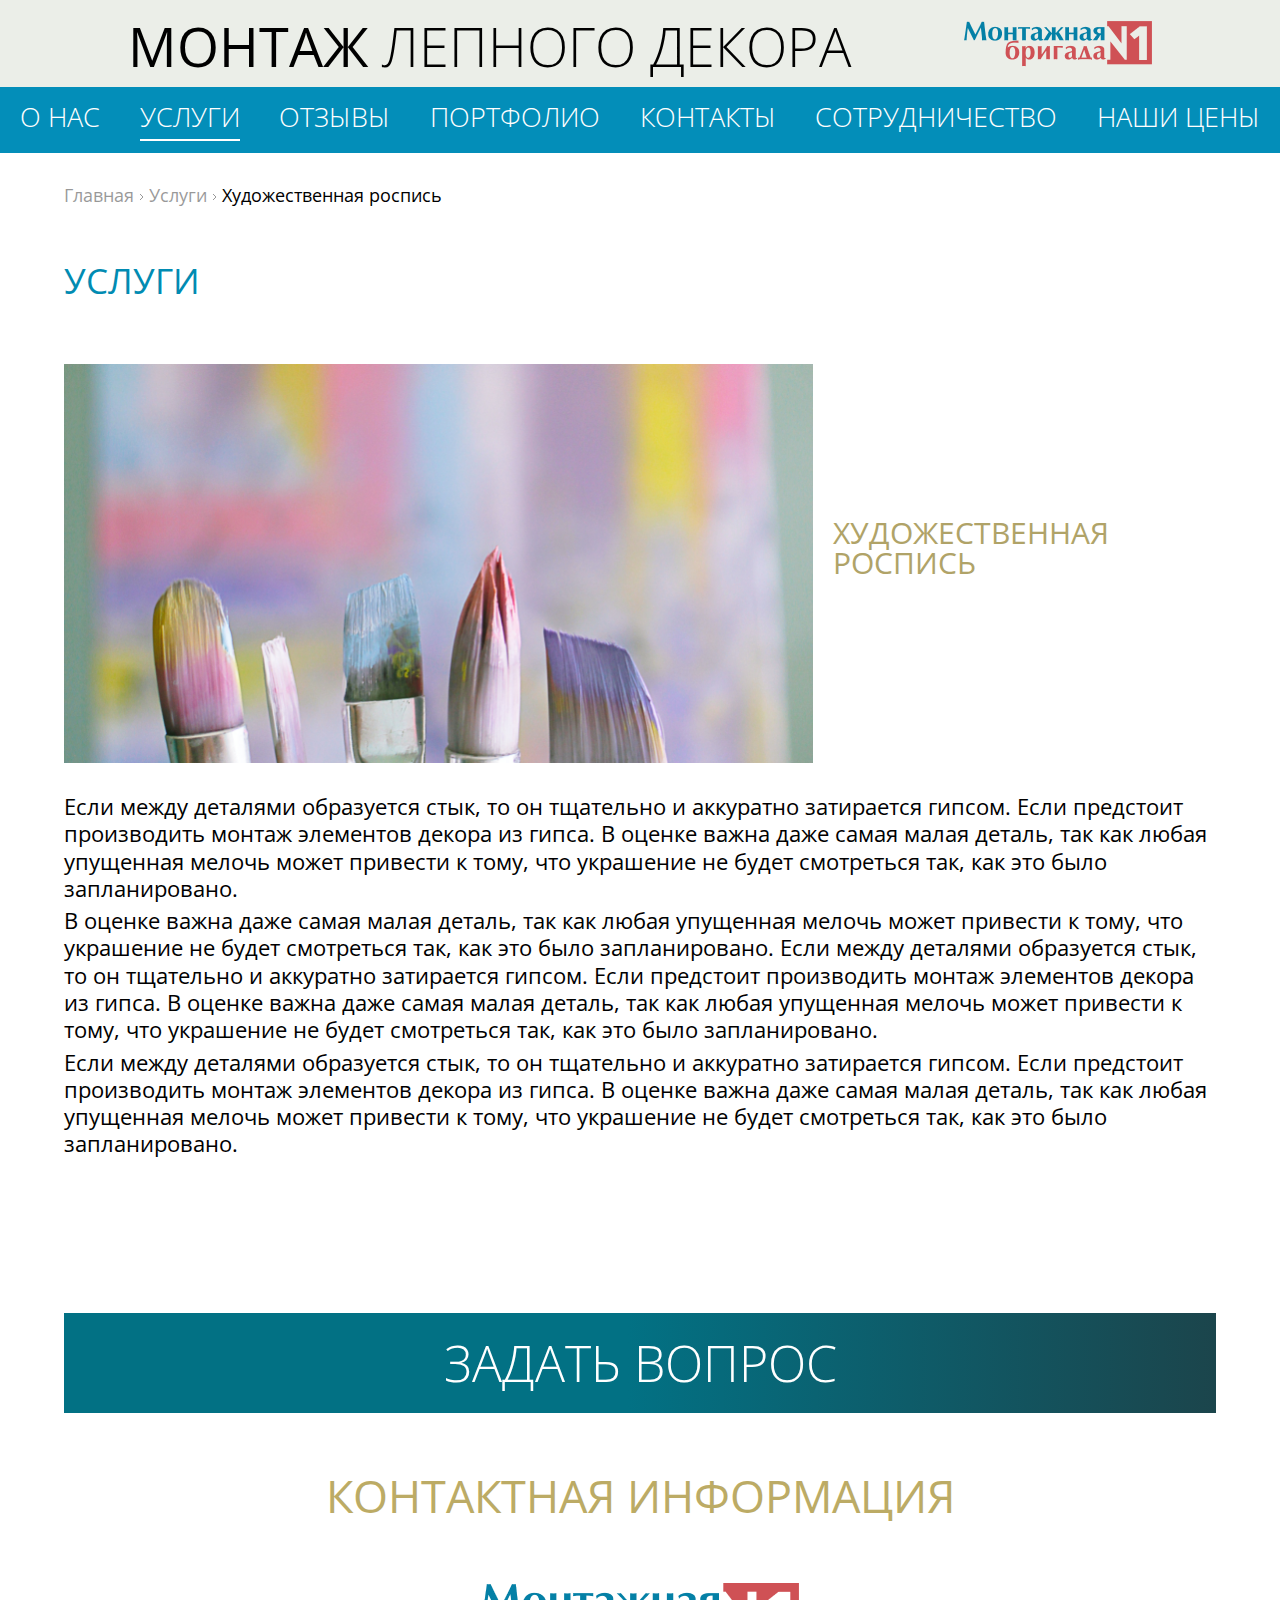
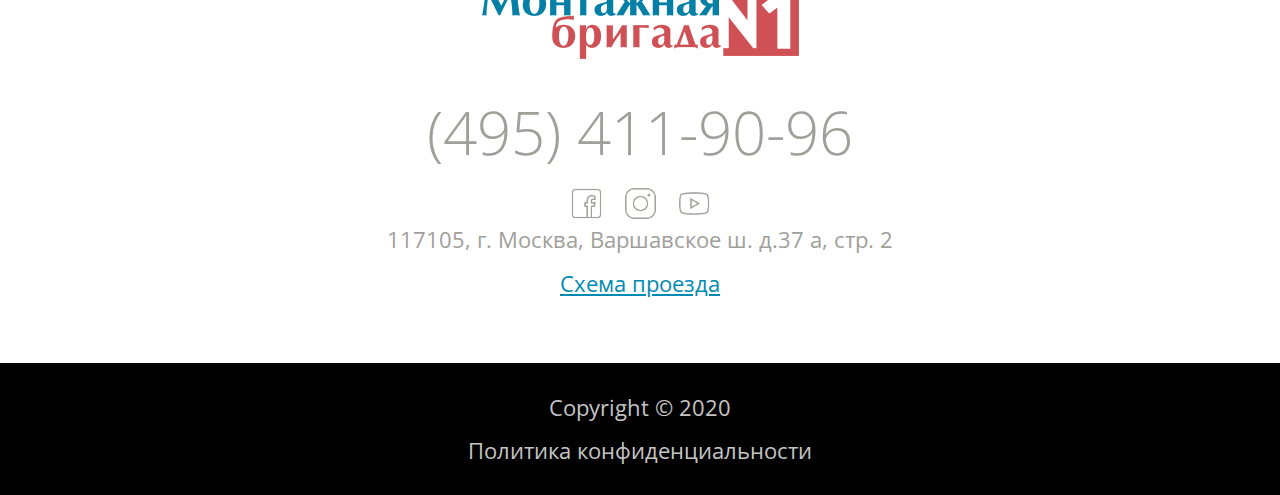
<file: src/service-info.html>
<!DOCTYPE html>
<html lang="en">
<head>
  <meta charset="UTF-8">
  <meta name="viewport" content="width=device-width, initial-scale=1.0">
  <title>Монтаж декора | Информация по услуге</title>
  <link rel="shortcut icon" href="img/favicon.ico">
  <link rel="stylesheet" href="css/style.css">
</head>
<body>
  <header class="header">
   <div class="header-top">
     <div class="container">
       <div class="header-top__block">
         <h1 class="header-top__title">
           <span class="header-top__bold">МОНТАЖ</span> 
           <!-- /.header-top__bold -->
           ЛЕПНОГО ДЕКОРА
          </h1>
         <!-- /.header-top__title -->
         <a href="index.html"><img src="img/header/logo.png" alt="" class="header-top__logo"></a>
       </div>
       <!-- /.header-top__block -->
     </div>
     <!-- /.container -->
   </div>
   <!-- /.header-top -->
   <div class="header-hero">
    <div class="header-menu header-desk header-menu__all">
      <nav class="header-nav">
        <a href="about.html" class="header-nav__a">О НАС</a>
        <!-- /.header-a -->
        <a href="service.html" class="header-nav__a header-nav__a-active">УСЛУГИ</a>
        <!-- /.header-a -->
        <a href="comment.html" class="header-nav__a">ОТЗЫВЫ</a>
        <!-- /.header-a -->
        <a href="portfolio.html" class="header-nav__a">ПОРТФОЛИО</a>
        <!-- /.header-a -->
        <a href="contact.html" class="header-nav__a">КОНТАКТЫ</a>
        <!-- /.header-a -->
        <a href="cooperation.html" class="header-nav__a">СОТРУДНИЧЕСТВО</a>
        <!-- /.header-a -->
        <a href="price.html" class="header-nav__a">НАШИ ЦЕНЫ</a>
        <!-- /.header-a -->
      </nav>
      <!-- /.header-nav -->
    </div>
   <!-- /.header-menu -->
   </div>
   <!-- /.header-hero -->
   <div class="header-menu header-mobile header-mobile__all">
    <nav class="header-nav header-nav__all">
      <img src="img/header/cursor.svg" alt="" class="header-nav__cursor">

      <div class="header-nav__part header-nav__part-active">
        <a href="service.html" class="header-nav__a">УСЛУГИ</a>
        <!-- /.header-a -->
      </div>
      <!-- /.header-nav__part -->

<div class="header-nav__part">
        <a href="price.html" class="header-nav__a">НАШИ ЦЕНЫ</a>
        <!-- /.header-a -->
      </div>
      <!-- /.header-nav__part -->
  
      <div class="header-nav__part">
        <a href="comment.html" class="header-nav__a">ОТЗЫВЫ</a>
        <!-- /.header-a -->
      </div>
      
    
    <!-- /.header-nav__part -->

    <!-- /.header-nav__part -->
    <div class="header-nav__part">
      <a href="portfolio.html" class="header-nav__a">ПОРТФОЛИО</a>
      <!-- /.header-a -->
    </div>
    <!-- /.header-nav__part -->
    <div class="header-nav__part">
      <a href="contact.html" class="header-nav__a">КОНТАКТЫ</a>
      <!-- /.header-a -->
    </div>
    <!-- /.header-nav__part -->
    <div class="header-nav__part">
      <a href="cooperation.html" class="header-nav__a">СОТРУДНИЧЕСТВО</a>
      <!-- /.header-a -->
    </div>
    <!-- /.header-nav__part -->


    <div class="header-nav__part">
      <a class="header-nav__a" href="about.html">О НАС</a>
      <!-- /.header-a -->
    </div>



   




    </nav>
    <!-- /.header-nav -->
  </div>
 <!-- /.header-menu -->
   


 <div class="menu-text">
  <div class="container-menu">
   <a href="index.html" class="menu-text__title menu-text__main">
     Главная
   </a> <!-- /.menu-text__main -->
   <img class="menu-img" src="img/about/cursor.svg" alt="">
   <a href="service.html" class="menu-text__title menu-text__main">
   Услуги
   </a> 
   <!-- /.menu-text__about -->
   <img class="menu-img" src="img/about/cursor.svg" alt="">
   <a href="service-info.html" class="menu-text__title menu-text__about">
    Художественная роспись
    </a> 
  </div>
  <!-- /.container-menu -->
 </div>
 <!-- /.menu-text -->


  </header>
  <!-- /.header -->



<main class="main">
  <section class="section section-service">
   <div class="service">
     <div class="container-menu">
       <div class="service-title service-info__title">УСЛУГИ</div>
       <!-- /.service-title -->
       <div class="service-block service-block__info">
         <div class="service-item service-info__item">
           <img src="img/service/service-info.png" alt="" class="service-item__img service-info__img">
           <div class="service-item__block service-item__one service-info__items">
             <div class="service-item__title service-info__titles">
              ХУДОЖЕСТВЕННАЯ РОСПИСЬ
             </div>
             <!-- /.service-item__title -->
           
           </div>
           <!-- /.service-item__block -->
         </div>
         <!-- /.service-item -->
        <div class="service-info__item__txt">
          <div class="service-item__text">
            Если между деталями образуется стык, то он тщательно и аккуратно затирается гипсом. Если предстоит производить монтаж элементов декора из гипса. В оценке важна даже самая малая деталь, так как любая упущенная мелочь может привести к тому, что украшение не будет смотреться так, как это было запланировано.
            </div>
          <!-- /.service-item__text -->
          <div class="service-item__text">
            В оценке важна даже самая малая деталь, так как любая упущенная мелочь может привести к тому, что украшение не будет смотреться так, как это было запланировано. Если между деталями образуется стык, то он тщательно и аккуратно затирается гипсом. Если предстоит производить монтаж элементов декора из гипса. В оценке важна даже самая малая деталь, так как любая упущенная мелочь может привести к тому, что украшение не будет смотреться так, как это было запланировано.
          </div>
          <!-- /.service-item__text -->
          <div class="service-item__text">
            Если между деталями образуется стык, то он тщательно и аккуратно затирается гипсом. Если предстоит производить монтаж элементов декора из гипса. В оценке важна даже самая малая деталь, так как любая упущенная мелочь может привести к тому, что украшение не будет смотреться так, как это было запланировано.
          </div>
          <!-- /.service-item__text -->
        </div>
        <!-- /.service-item -->
       </div>
       <!-- /.service-block -->
     </div>
     <!-- /.container-menu -->

     




  <img src="img/service/service-info.png" alt="" class="service-info__mobile">


   </div>
   <!-- /.service -->
  </section>
  <!-- /.section section-service -->
</main>
<!-- /.main -->

  <footer class="footer footer-all footer-comment">
    <div onclick="show_popap('modal-1')" class="footer-button footer-button__service">
      ЗАДАТЬ ВОПРОС
    </div>
    <!-- /.footer-button footer-button__about -->
    <div class="container">
      <div class="footer-block">
        <div class="footer-title">КОНТАКТНАЯ ИНФОРМАЦИЯ</div>
        <!-- /.footer-title -->
        <a href="index.html" class="footer-logo"><img src="img/footer/logo.png" alt=""></a>
        <!-- /.footer-logo -->
        <a href="tel:(495) 411-90-96" class="footer-tel">(495) 411-90-96</a>
        <!-- /.footer-tel -->
        <div class="footer-social">
          <a href="#" class="footer-a"><img src="img/footer/one.svg" alt=""></a>
          <!-- /.footer-a -->
          <a href="#" class="footer-a"><img src="img/footer/two.svg" alt=""></a>
          <!-- /.footer-a -->
          <a href="#" class="footer-a"><img src="img/footer/three.svg" alt=""></a>
          <!-- /.footer-a -->
        </div>
        <!-- /.footer-social -->
       <div class="footer-address">
        117105, г. Москва, Варшавское ш. д.37 а, стр. 2 
       </div>
       <!-- /.footer-address -->
       <a href="" class="footer-map">Схема проезда</a>
       <!-- /.footer-map -->

      </div>
      <!-- /.footer-block -->
    </div>
    <!-- /.container -->
    <div class="footer-copy">
      Copyright © 2020
      <div class="footer-polit">
        <a href="politics.html" class="footer-polit__a">Политика конфиденциальности</a> 
      </div>
        <!-- /.footer-polit -->
    </div>
    <!-- /.footer-copy -->
  </footer>
  <!-- /.footer -->
  <div class="overlay" id="modal-1">
    <div class="flex-popap">
      <div class="popap">
        <span class="close_popap">
          <img src="img/modal/close.svg" alt="">
        </span>
        <div class="overlay__title">Чтобы задать вопрос заполните форму</div>
          <form class="overlay-form" action="form/mail.php" method="POST">
            <input required  id="name" class="overlay__input" name="user_name" type="text" placeholder="Имя">
            <input required  id="phone" class="overlay__input" name="user_phone" type="tel" placeholder="Телефон">
            <input required  id="email" class="overlay__input" name="user_mail" type="email" placeholder="E-mail">
           
            <div class="mod__conf">
          <input class="checkbox" type="checkbox"  id="personaldata"  
     required> 
                <div class="mod__input">
                 
              <label for="personaldata" class="mod__label" for="lab">Нажимая на кнопку, вы даете согласие на обработку персональных данных и соглашаетесь с
                <a class="mod-a" href="politics.html">политикой конфиденциальности</a>
              </label>
             
            </div>
              
            </div>



            <button disabled id="submit" type="submit" class="overlay__button">
              Отправить
            </button>
          </form>
      </div>
    </div>
  </div>

  
  <script src="https://code.jquery.com/jquery-3.5.1.min.js" integrity="sha256-9/aliU8dGd2tb6OSsuzixeV4y/faTqgFtohetphbbj0=" crossorigin="anonymous"></script>
  <script src="js/slick.min.js"></script>
  <script src="js/menu.js"></script>
  <script src="js/comment-slider.js"></script>
  <script src="js/modal.js"></script>
</body>
</html>
</file>
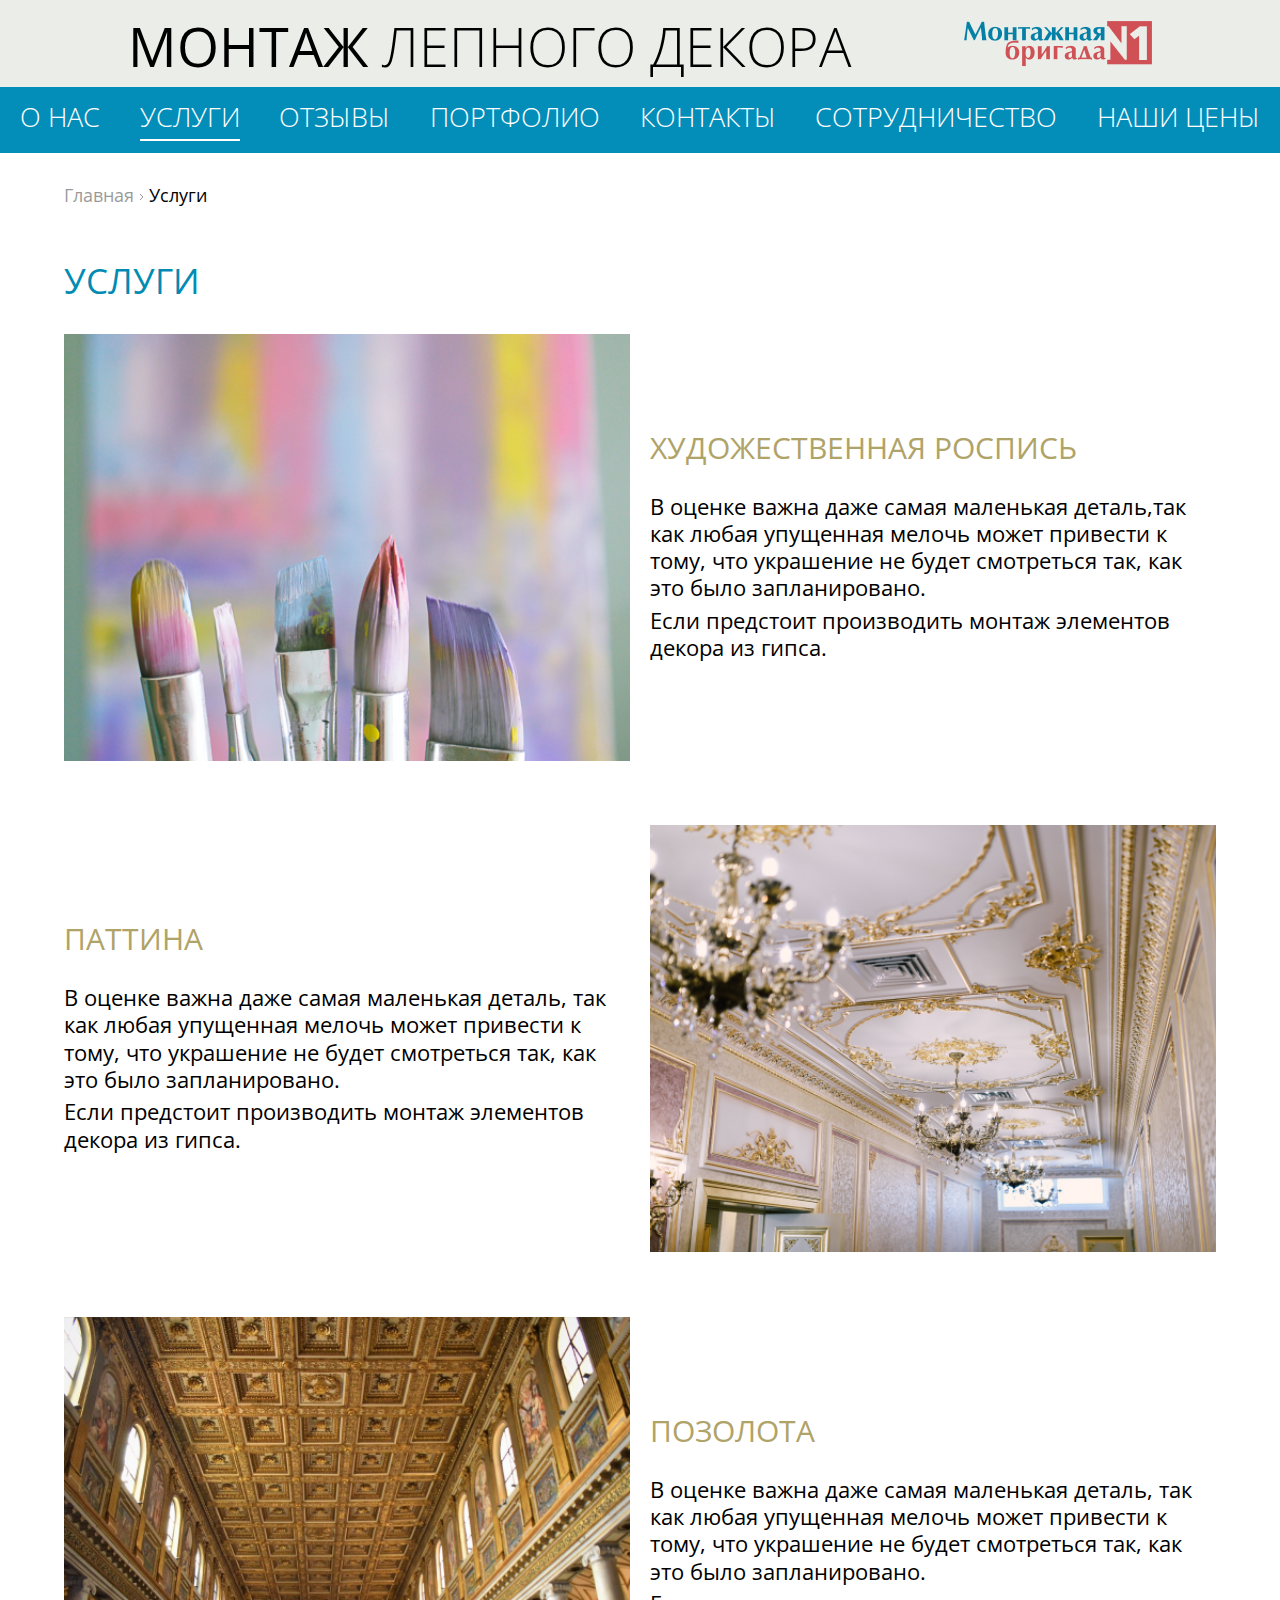
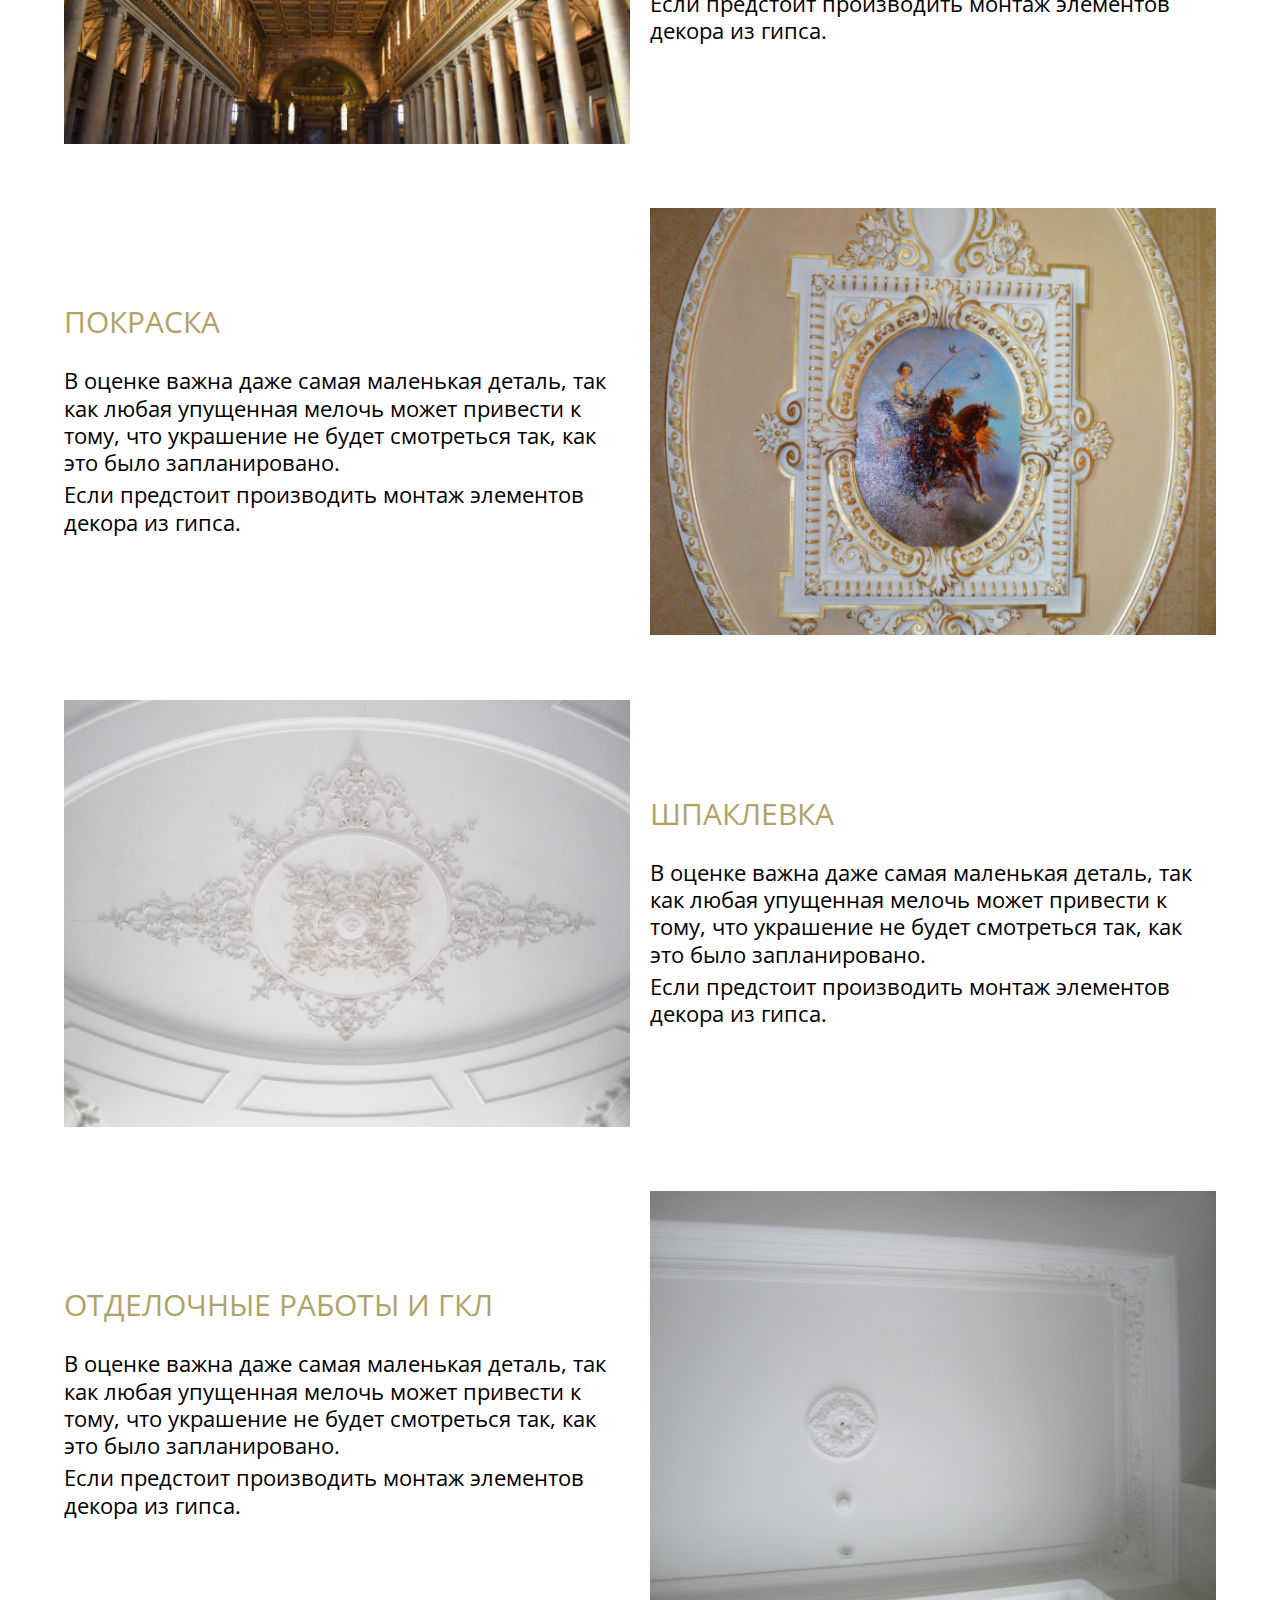
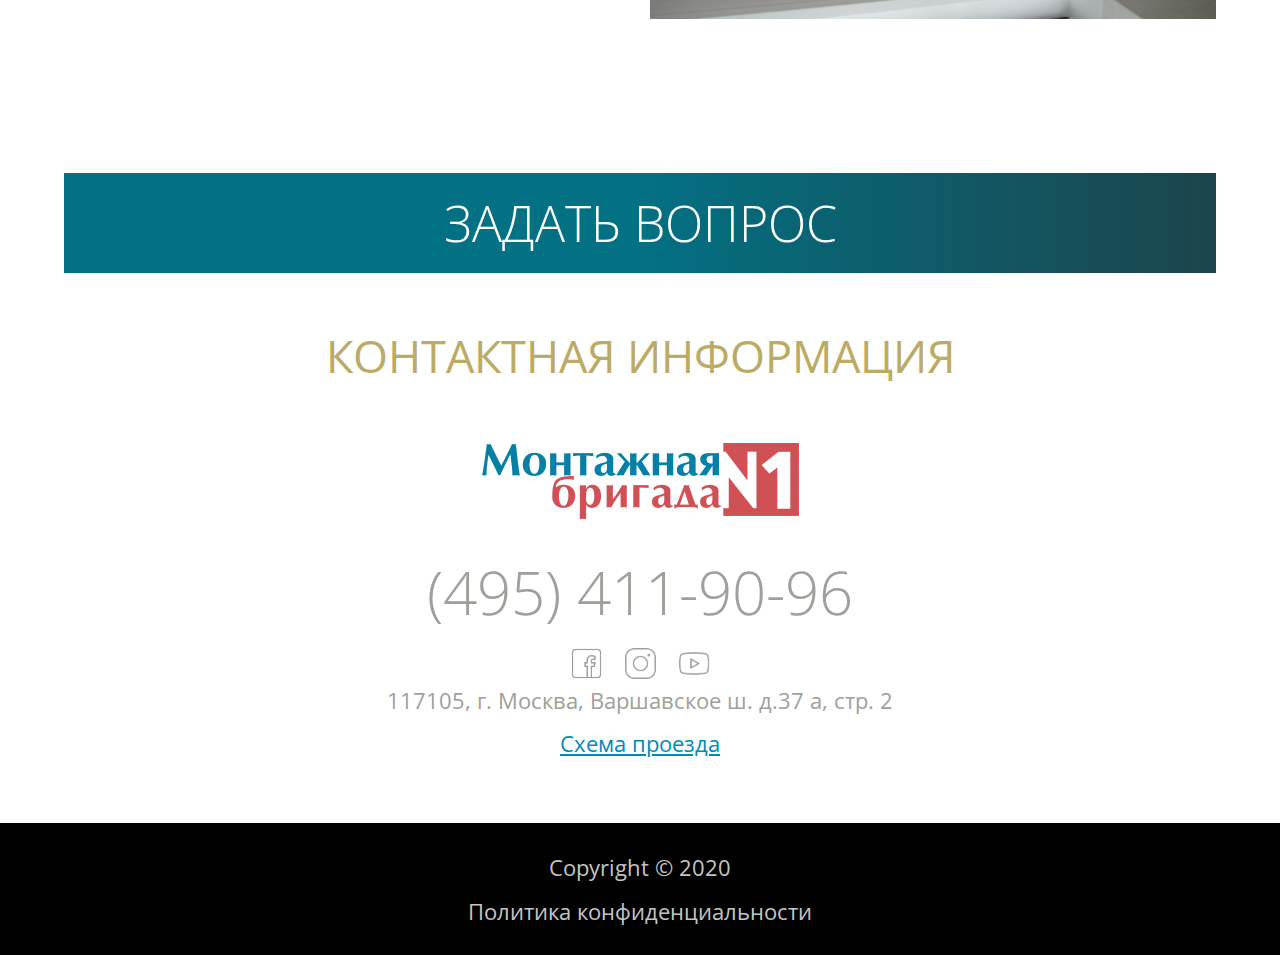
<file: src/service.html>
<!DOCTYPE html>
<html lang="en">
<head>
  <meta charset="UTF-8">
  <meta name="viewport" content="width=device-width, initial-scale=1.0">
  <title>Монтаж декора | Услуги</title>
  <link rel="shortcut icon" href="img/favicon.ico">
  <link rel="stylesheet" href="css/style.css">
</head>
<body>
  <header class="header">
   <div class="header-top">
     <div class="container">
       <div class="header-top__block">
         <h1 class="header-top__title">
           <span class="header-top__bold">МОНТАЖ</span> 
           <!-- /.header-top__bold -->
           ЛЕПНОГО ДЕКОРА
          </h1>
         <!-- /.header-top__title -->
         <a href="index.html"><img src="img/header/logo.png" alt="" class="header-top__logo"></a>
       </div>
       <!-- /.header-top__block -->
     </div>
     <!-- /.container -->
   </div>
   <!-- /.header-top -->
   <div class="header-hero">
    <div class="header-menu header-desk header-menu__all">
      <nav class="header-nav">
        <a href="about.html" class="header-nav__a">О НАС</a>
        <!-- /.header-a -->
        <a href="service.html" class="header-nav__a header-nav__a-active">УСЛУГИ</a>
        <!-- /.header-a -->
        <a href="comment.html" class="header-nav__a">ОТЗЫВЫ</a>
        <!-- /.header-a -->
        <a href="portfolio.html" class="header-nav__a">ПОРТФОЛИО</a>
        <!-- /.header-a -->
        <a href="contact.html" class="header-nav__a">КОНТАКТЫ</a>
        <!-- /.header-a -->
        <a href="cooperation.html" class="header-nav__a">СОТРУДНИЧЕСТВО</a>
        <!-- /.header-a -->
        <a href="price.html" class="header-nav__a">НАШИ ЦЕНЫ</a>
        <!-- /.header-a -->
      </nav>
      <!-- /.header-nav -->
    </div>
   <!-- /.header-menu -->
   </div>
   <!-- /.header-hero -->
   <div class="header-menu header-mobile header-mobile__all">
    <nav class="header-nav header-nav__all">
      <img src="img/header/cursor.svg" alt="" class="header-nav__cursor">

      <div class="header-nav__part header-nav__part-active">
        <a href="service.html" class="header-nav__a">УСЛУГИ</a>
        <!-- /.header-a -->
      </div>
      <!-- /.header-nav__part -->

<div class="header-nav__part">
        <a href="price.html" class="header-nav__a">НАШИ ЦЕНЫ</a>
        <!-- /.header-a -->
      </div>
      <!-- /.header-nav__part -->
  
      <div class="header-nav__part">
        <a href="comment.html" class="header-nav__a">ОТЗЫВЫ</a>
        <!-- /.header-a -->
      </div>
      
    
    <!-- /.header-nav__part -->

    <!-- /.header-nav__part -->
    <div class="header-nav__part">
      <a href="portfolio.html" class="header-nav__a">ПОРТФОЛИО</a>
      <!-- /.header-a -->
    </div>
    <!-- /.header-nav__part -->
    <div class="header-nav__part">
      <a href="contact.html" class="header-nav__a">КОНТАКТЫ</a>
      <!-- /.header-a -->
    </div>
    <!-- /.header-nav__part -->
    <div class="header-nav__part">
      <a href="cooperation.html" class="header-nav__a">СОТРУДНИЧЕСТВО</a>
      <!-- /.header-a -->
    </div>
    <!-- /.header-nav__part -->


    <div class="header-nav__part">
      <a class="header-nav__a" href="about.html">О НАС</a>
      <!-- /.header-a -->
    </div>



   




    </nav>
    <!-- /.header-nav -->
  </div>
 <!-- /.header-menu -->
   


 <div class="menu-text">
  <div class="container-menu">
   <a href="index.html" class="menu-text__title menu-text__main">
     Главная
   </a> <!-- /.menu-text__main -->
   <img class="menu-img" src="img/about/cursor.svg" alt="">
   <a href="service.html" class="menu-text__title menu-text__about">
   Услуги
   </a> 
   <!-- /.menu-text__about -->
  </div>
  <!-- /.container-menu -->
 </div>
 <!-- /.menu-text -->


  </header>
  <!-- /.header -->



<main class="main">
  <section class="section section-service">
   <div class="service">
     <div class="container-menu">
       <div class="service-title">УСЛУГИ</div>
       <!-- /.service-title -->
       <div class="service-block">
         <div class="service-item service-item__1">
           <a class="service-item__img" href="service-info.html">
           <img src="img/service/one.png" alt="">
          </a>
           <div class="service-item__block service-item__one">
             <a href="service-info.html" class="service-item__title">
              ХУДОЖЕСТВЕННАЯ РОСПИСЬ
             </a>
             <!-- /.service-item__title -->
             <div class="service-item__text">
               В оценке важна даже самая маленькая деталь,так как любая упущенная мелочь может привести к тому, что украшение не будет смотреться так, как это было запланировано. 
             </div>
             <!-- /.service-item__text -->

             <div class="service-item__text">
              Если предстоит производить монтаж элементов декора из гипса.
             </div>
             <!-- /.service-item__text -->
           </div>
           <!-- /.service-item__block -->
         </div>
         <!-- /.service-item -->
         <div class="service-item service-item__2">
           <div class="service-item__block service-item__two">
             <a href="#" class="service-item__title">
              ПАТТИНА
             </a>
             <!-- /.service-item__title -->
             <div class="service-item__text">
              В оценке важна даже самая маленькая деталь, так как любая упущенная мелочь может привести к тому, что украшение не будет смотреться так, как это было запланировано. 
             </div>
             <!-- /.service-item__text -->
             <div class="service-item__text">
              Если предстоит производить монтаж элементов декора из гипса.
             </div>
             <!-- /.service-item__text -->
           </div>
           <!-- /.service-item__block -->
           <a class="service-item__img" href="#">
           <img src="img/service/two.png" alt="" class="service-item__img">
           </a>
         </div>
         <!-- /.service-item -->
         <div class="service-item service-item__3">
          <a class="service-item__img" href="#">
           <img src="img/service/three.png" alt="" class="service-item__img">
           </a>
           <div class="service-item__block service-item__one">
             <a href="#" class="service-item__title">ПОЗОЛОТА</a>
             <!-- /.service-item__title -->
             <div class="service-item__text">
              В оценке важна даже самая маленькая деталь, так как любая упущенная мелочь может привести к тому, что украшение не будет смотреться так, как это было запланировано.
             </div>
             <!-- /.service-item__text -->
             <div class="service-item__text">
              Если предстоит производить монтаж элементов декора из гипса. 
             </div>
             <!-- /.service-item__text -->
           </div>
           <!-- /.service-item__block -->
         </div>
         <!-- /.service-item -->
         <div class="service-item service-item__4">
           <div class="service-item__block service-item__two">
             <a href="#" class="service-item__title">ПОКРАСКА</a>
             <!-- /.service-item__title -->
             <div class="service-item__text">
              В оценке важна даже самая маленькая деталь, так как любая упущенная мелочь может привести к тому, что украшение не будет смотреться так, как это было запланировано.
             </div>
             <!-- /.service-item__text -->
             <div class="service-item__text">
              Если предстоит производить монтаж элементов декора из гипса. 
             </div>
             <!-- /.service-item__text -->
           </div>
           <!-- /.service-item__block -->
           <a class="service-item__img" href="#">
           <img src="img/service/four.png" alt="" class="service-item__img">
           </a>
         </div>
         <!-- /.service-item -->
         <div class="service-item service-item__5">
          <a class="service-item__img" href="#">
           <img src="img/service/five.png" alt="" class="service-item__img">
           </a>
           <div class="service-item__block service-item__one">
             <a href="#" class="service-item__title">
              ШПАКЛЕВКА
             </a>
             <!-- /.service-item__title -->
             <div class="service-item__text">
              В оценке важна даже самая маленькая деталь, так как любая упущенная мелочь может привести к тому, что украшение не будет смотреться так, как это было запланировано.
             </div>
             <!-- /.service-item__text -->
             <div class="service-item__text">
              Если предстоит производить монтаж элементов декора из гипса. 
             </div>
             <!-- /.service-item__text -->
           </div>
           <!-- /.service-item__block -->
         </div>
         <!-- /.service-item -->
         <div class="service-item service-item__6">
           <div class="service-item__block service-item__two">
             <a href="#" class="service-item__title">Отделочные работы и ГКЛ</a>
             <!-- /.service-item__title -->
             <div class="service-item__text">
              В оценке важна даже самая маленькая деталь, так как любая упущенная мелочь может привести к тому, что украшение не будет смотреться так, как это было запланировано.
             </div>
             <!-- /.service-item__text -->
             <div class="service-item__text">
              Если предстоит производить монтаж элементов декора из гипса. 
             </div>
             <!-- /.service-item__text -->
           </div>
           <!-- /.service-item__block -->
           <a class="service-item__img" href="#">
           <img src="img/service/six.png" alt="" class="service-item__img">
           </a>
         </div>
         <!-- /.service-item -->
       </div>
       <!-- /.service-block -->
     </div>
     <!-- /.container-menu -->

     






     <div class="service-block service-block__mobile">
      <div class="service-item service-item__1">
        <img src="img/service/one.png" alt="" class="service-item__img">
        <div class="service-item__block service-item__one">
          <a href="service-info.html" class="service-item__title">
           ХУДОЖЕСТВЕННАЯ РОСПИСЬ
          </a>
          <!-- /.service-item__title -->
          <div class="service-item__text">
            В оценке важна даже самая маленькая деталь,так как любая упущенная мелочь может привести к тому, что украшение не будет смотреться так, как это было запланировано. 
          </div>
          <!-- /.service-item__text -->

          <div class="service-item__text">
           Если предстоит производить монтаж элементов декора из гипса.
          </div>
          <!-- /.service-item__text -->
        </div>
        <!-- /.service-item__block -->
      </div>
      <!-- /.service-item -->
      <div class="service-item service-item__2">
        <div class="service-item__block service-item__two">
          <a href="#" class="service-item__title">
           ПАТТИНА
          </a>
          <!-- /.service-item__title -->
          <div class="service-item__text">
           В оценке важна даже самая маленькая деталь, так как любая упущенная мелочь может привести к тому, что украшение не будет смотреться так, как это было запланировано. 
          </div>
          <!-- /.service-item__text -->
          <div class="service-item__text">
           Если предстоит производить монтаж элементов декора из гипса.
          </div>
          <!-- /.service-item__text -->
        </div>
        <!-- /.service-item__block -->
        <img src="img/service/two.png" alt="" class="service-item__img">
      </div>
      <!-- /.service-item -->
      <div class="service-item service-item__3">
        <img src="img/service/three.png" alt="" class="service-item__img">
        <div class="service-item__block service-item__one">
          <a href="#" class="service-item__title">ПОЗОЛОТА</a>
          <!-- /.service-item__title -->
          <div class="service-item__text">
           В оценке важна даже самая маленькая деталь, так как любая упущенная мелочь может привести к тому, что украшение не будет смотреться так, как это было запланировано.
          </div>
          <!-- /.service-item__text -->
          <div class="service-item__text">
           Если предстоит производить монтаж элементов декора из гипса. 
          </div>
          <!-- /.service-item__text -->
        </div>
        <!-- /.service-item__block -->
      </div>
      <!-- /.service-item -->
      <div class="service-item service-item__4">
        <div class="service-item__block service-item__two">
          <a href="#" class="service-item__title">ПОКРАСКА</a>
          <!-- /.service-item__title -->
          <div class="service-item__text">
           В оценке важна даже самая маленькая деталь, так как любая упущенная мелочь может привести к тому, что украшение не будет смотреться так, как это было запланировано.
          </div>
          <!-- /.service-item__text -->
          <div class="service-item__text">
           Если предстоит производить монтаж элементов декора из гипса. 
          </div>
          <!-- /.service-item__text -->
        </div>
        <!-- /.service-item__block -->
        <img src="img/service/four.png" alt="" class="service-item__img">
      </div>
      <!-- /.service-item -->
      <div class="service-item service-item__5">
        <img src="img/service/five.png" alt="" class="service-item__img">
        <div class="service-item__block service-item__one">
          <a href="#" class="service-item__title">
           ШПАКЛЕВКА
          </a>
          <!-- /.service-item__title -->
          <div class="service-item__text">
           В оценке важна даже самая маленькая деталь, так как любая упущенная мелочь может привести к тому, что украшение не будет смотреться так, как это было запланировано.
          </div>
          <!-- /.service-item__text -->
          <div class="service-item__text">
           Если предстоит производить монтаж элементов декора из гипса. 
          </div>
          <!-- /.service-item__text -->
        </div>
        <!-- /.service-item__block -->
      </div>
      <!-- /.service-item -->
      <div class="service-item service-item__6">
        <div class="service-item__block service-item__two">
          <a href="#" class="service-item__title">Отделочные работы и ГКЛ</a>
          <!-- /.service-item__title -->
          <div class="service-item__text">
           В оценке важна даже самая маленькая деталь, так как любая упущенная мелочь может привести к тому, что украшение не будет смотреться так, как это было запланировано.
          </div>
          <!-- /.service-item__text -->
          <div class="service-item__text">
           Если предстоит производить монтаж элементов декора из гипса. 
          </div>
          <!-- /.service-item__text -->
        </div>
        <!-- /.service-item__block -->
        <img src="img/service/six.png" alt="" class="service-item__img">
      </div>
      <!-- /.service-item -->
    </div>
    <!-- /.service-block -->
   </div>
   <!-- /.service -->
  </section>
  <!-- /.section section-service -->
</main>
<!-- /.main -->

  <footer class="footer footer-all footer-comment">
    <div onclick="show_popap('modal-1')" class="footer-button footer-button__service">
      ЗАДАТЬ ВОПРОС
    </div>
    <!-- /.footer-button footer-button__about -->
    <div class="container">
      <div class="footer-block">
        <div class="footer-title">КОНТАКТНАЯ ИНФОРМАЦИЯ</div>
        <!-- /.footer-title -->
        <a href="index.html" class="footer-logo"><img src="img/footer/logo.png" alt=""></a>
        <!-- /.footer-logo -->
        <a href="tel:(495) 411-90-96" class="footer-tel">(495) 411-90-96</a>
        <!-- /.footer-tel -->
        <div class="footer-social">
          <a href="#" class="footer-a"><img src="img/footer/one.svg" alt=""></a>
          <!-- /.footer-a -->
          <a href="#" class="footer-a"><img src="img/footer/two.svg" alt=""></a>
          <!-- /.footer-a -->
          <a href="#" class="footer-a"><img src="img/footer/three.svg" alt=""></a>
          <!-- /.footer-a -->
        </div>
        <!-- /.footer-social -->
       <div class="footer-address">
        117105, г. Москва, Варшавское ш. д.37 а, стр. 2 
       </div>
       <!-- /.footer-address -->
       <a href="" class="footer-map">Схема проезда</a>
       <!-- /.footer-map -->

      </div>
      <!-- /.footer-block -->
    </div>
    <!-- /.container -->
    <div class="footer-copy">
      Copyright © 2020
      <div class="footer-polit">
        <a href="politics.html" class="footer-polit__a">Политика конфиденциальности</a> 
      </div>
        <!-- /.footer-polit -->
    </div>
    <!-- /.footer-copy -->
  </footer>
  <!-- /.footer -->
  <div class="overlay" id="modal-1">
    <div class="flex-popap">
      <div class="popap">
        <span class="close_popap">
          <img src="img/modal/close.svg" alt="">
        </span>
        <div class="overlay__title">Чтобы задать вопрос заполните форму</div>
          <form class="overlay-form" action="form/mail.php" method="POST">
            <input required  id="name" class="overlay__input" name="user_name" type="text" placeholder="Имя">
            <input required  id="phone" class="overlay__input" name="user_phone" type="tel" placeholder="Телефон">
            <input required  id="email" class="overlay__input" name="user_mail" type="email" placeholder="E-mail">
           
            <div class="mod__conf">
          <input class="checkbox" type="checkbox"  id="personaldata"  
     required> 
                <div class="mod__input">
                 
              <label for="personaldata" class="mod__label" for="lab">Нажимая на кнопку, вы даете согласие на обработку персональных данных и соглашаетесь с
                <a class="mod-a" href="politics.html">политикой конфиденциальности</a>
              </label>
             
            </div>
              
            </div>



            <button disabled id="submit" type="submit" class="overlay__button">
              Отправить
            </button>
          </form>
      </div>
    </div>
  </div>
  <script src="https://code.jquery.com/jquery-3.5.1.min.js" integrity="sha256-9/aliU8dGd2tb6OSsuzixeV4y/faTqgFtohetphbbj0=" crossorigin="anonymous"></script>
  <script src="js/slick.min.js"></script>
  <script src="js/menu.js"></script>
  <script src="js/comment-slider.js"></script>
  <script src="js/modal.js"></script>
  
</body>
</html>
</file>
<file: src/css/style.css>
@charset "UTF-8";
/*Стили для шрифтов*/
@import url("https://fonts.googleapis.com/css2?family=Open+Sans:ital,wght@0,300;0,400;0,600;0,700;0,800;1,300;1,400;1,600;1,700;1,800&display=swap");
/*Стили normalize*/
/*! normalize.css v8.0.1 | MIT License | github.com/necolas/normalize.css */
/* Document
   ========================================================================== */
/**
 * 1. Correct the line height in all browsers.
 * 2. Prevent adjustments of font size after orientation changes in iOS.
 */
html {
  line-height: 1.15;
  /* 1 */
  -webkit-text-size-adjust: 100%;
  /* 2 */
}

/* Sections
   ========================================================================== */
/**
 * Remove the margin in all browsers.
 */
body {
  margin: 0;
}

/**
 * Render the `main` element consistently in IE.
 */
main {
  display: block;
}

/**
 * Correct the font size and margin on `h1` elements within `section` and
 * `article` contexts in Chrome, Firefox, and Safari.
 */
h1 {
  font-size: 2em;
  margin: 0.67em 0;
}

/* Grouping content
   ========================================================================== */
/**
 * 1. Add the correct box sizing in Firefox.
 * 2. Show the overflow in Edge and IE.
 */
hr {
  -webkit-box-sizing: content-box;
          box-sizing: content-box;
  /* 1 */
  height: 0;
  /* 1 */
  overflow: visible;
  /* 2 */
}

/**
 * 1. Correct the inheritance and scaling of font size in all browsers.
 * 2. Correct the odd `em` font sizing in all browsers.
 */
pre {
  font-family: monospace, monospace;
  /* 1 */
  font-size: 1em;
  /* 2 */
}

/* Text-level semantics
   ========================================================================== */
/**
 * Remove the gray background on active links in IE 10.
 */
a {
  background-color: transparent;
  outline: none;
}

/**
 * 1. Remove the bottom border in Chrome 57-
 * 2. Add the correct text decoration in Chrome, Edge, IE, Opera, and Safari.
 */
abbr[title] {
  border-bottom: none;
  /* 1 */
  text-decoration: underline;
  /* 2 */
  -webkit-text-decoration: underline dotted;
          text-decoration: underline dotted;
  /* 2 */
}

/**
 * Add the correct font weight in Chrome, Edge, and Safari.
 */
b,
strong {
  font-weight: bolder;
}

/**
 * 1. Correct the inheritance and scaling of font size in all browsers.
 * 2. Correct the odd `em` font sizing in all browsers.
 */
code,
kbd,
samp {
  font-family: monospace, monospace;
  /* 1 */
  font-size: 1em;
  /* 2 */
}

/**
 * Add the correct font size in all browsers.
 */
small {
  font-size: 80%;
}

/**
 * Prevent `sub` and `sup` elements from affecting the line height in
 * all browsers.
 */
sub,
sup {
  font-size: 75%;
  line-height: 0;
  position: relative;
  vertical-align: baseline;
}

sub {
  bottom: -0.25em;
}

sup {
  top: -0.5em;
}

/* Embedded content
   ========================================================================== */
/**
 * Remove the border on images inside links in IE 10.
 */
img {
  border-style: none;
}

/* Forms
   ========================================================================== */
/**
 * 1. Change the font styles in all browsers.
 * 2. Remove the margin in Firefox and Safari.
 */
button,
input,
optgroup,
select,
textarea {
  font-family: inherit;
  /* 1 */
  font-size: 100%;
  /* 1 */
  line-height: 1.15;
  /* 1 */
  margin: 0;
  /* 2 */
}

/**
 * Show the overflow in IE.
 * 1. Show the overflow in Edge.
 */
button,
input {
  /* 1 */
  overflow: visible;
}

/**
 * Remove the inheritance of text transform in Edge, Firefox, and IE.
 * 1. Remove the inheritance of text transform in Firefox.
 */
button,
select {
  /* 1 */
  text-transform: none;
}

/**
 * Correct the inability to style clickable types in iOS and Safari.
 */
button,
[type="button"],
[type="reset"],
[type="submit"] {
  -webkit-appearance: button;
}

/**
 * Remove the inner border and padding in Firefox.
 */
button::-moz-focus-inner,
[type="button"]::-moz-focus-inner,
[type="reset"]::-moz-focus-inner,
[type="submit"]::-moz-focus-inner {
  border-style: none;
  padding: 0;
}

/**
 * Restore the focus styles unset by the previous rule.
 */
button:-moz-focusring,
[type="button"]:-moz-focusring,
[type="reset"]:-moz-focusring,
[type="submit"]:-moz-focusring {
  outline: 1px dotted ButtonText;
}

/**
 * Correct the padding in Firefox.
 */
fieldset {
  padding: 0.35em 0.75em 0.625em;
}

/**
 * 1. Correct the text wrapping in Edge and IE.
 * 2. Correct the color inheritance from `fieldset` elements in IE.
 * 3. Remove the padding so developers are not caught out when they zero out
 *    `fieldset` elements in all browsers.
 */
legend {
  -webkit-box-sizing: border-box;
          box-sizing: border-box;
  /* 1 */
  color: inherit;
  /* 2 */
  display: table;
  /* 1 */
  max-width: 100%;
  /* 1 */
  padding: 0;
  /* 3 */
  white-space: normal;
  /* 1 */
}

/**
 * Add the correct vertical alignment in Chrome, Firefox, and Opera.
 */
progress {
  vertical-align: baseline;
}

/**
 * Remove the default vertical scrollbar in IE 10+.
 */
textarea {
  overflow: auto;
}

/**
 * 1. Add the correct box sizing in IE 10.
 * 2. Remove the padding in IE 10.
 */
[type="checkbox"],
[type="radio"] {
  -webkit-box-sizing: border-box;
          box-sizing: border-box;
  /* 1 */
  padding: 0;
  /* 2 */
}

/**
 * Correct the cursor style of increment and decrement buttons in Chrome.
 */
[type="number"]::-webkit-inner-spin-button,
[type="number"]::-webkit-outer-spin-button {
  height: auto;
}

/**
 * 1. Correct the odd appearance in Chrome and Safari.
 * 2. Correct the outline style in Safari.
 */
[type="search"] {
  -webkit-appearance: textfield;
  /* 1 */
  outline-offset: -2px;
  /* 2 */
}

/**
 * Remove the inner padding in Chrome and Safari on macOS.
 */
[type="search"]::-webkit-search-decoration {
  -webkit-appearance: none;
}

/**
 * 1. Correct the inability to style clickable types in iOS and Safari.
 * 2. Change font properties to `inherit` in Safari.
 */
::-webkit-file-upload-button {
  -webkit-appearance: button;
  /* 1 */
  font: inherit;
  /* 2 */
}

/* Interactive
   ========================================================================== */
/*
 * Add the correct display in Edge, IE 10+, and Firefox.
 */
details {
  display: block;
}

/*
 * Add the correct display in all browsers.
 */
summary {
  display: list-item;
}

/* Misc
   ========================================================================== */
/**
 * Add the correct display in IE 10+.
 */
template {
  display: none;
}

/**
 * Add the correct display in IE 10.
 */
[hidden] {
  display: none;
}

/*Общие стили для сайта*/
img {
  text-decoration: none;
  max-width: 100%;
}

button:disabled,
button[disabled] {
  opacity: 0.3;
}

a {
  text-decoration: none;
}

h1 {
  margin-top: 0px;
  margin-bottom: 0px;
}

.section-comment {
  margin-top: 30px;
}

.section-service {
  margin-top: 50px;
}

.section-port {
  margin-top: 50px;
}

.polit-title {
  font-family: "Open Sans", sans-serif;
  font-style: normal;
  font-weight: normal;
  font-size: 35px;
  line-height: 130%;
  color: black;
  margin-top: 50px;
  margin-bottom: 30px;
}

.polit-text {
  font-family: "Open Sans", sans-serif;
  font-style: normal;
  font-weight: normal;
  font-size: 22px;
  line-height: 124%;
  color: #000000;
}

.port-texts {
  margin-top: 30px;
}

.port-info__title {
  font-family: "Open Sans", sans-serif;
  font-style: normal;
  font-weight: 400;
  font-size: 30px;
  line-height: 100%;
  color: #000000;
  text-align: center;
  margin-bottom: 30px;
}

.port-title {
  font-family: "Open Sans", sans-serif;
  font-style: normal;
  font-weight: 400;
  font-size: 35px;
  line-height: 130%;
  color: #C13948;
  margin-bottom: 30px;
  text-align: center;
}

.port-item {
  display: -webkit-box;
  display: -ms-flexbox;
  display: flex;
  -webkit-box-orient: vertical;
  -webkit-box-direction: normal;
      -ms-flex-direction: column;
          flex-direction: column;
  -webkit-box-align: start;
      -ms-flex-align: start;
          align-items: flex-start;
  margin-right: 20px;
}

.port-item:last-child {
  margin-right: 0px;
}

.port-items {
  -webkit-box-align: center;
      -ms-flex-align: center;
          align-items: center;
}

.port-item__title {
  font-family: "Open Sans", sans-serif;
  font-style: normal;
  font-weight: 400;
  font-size: 30px;
  line-height: 100%;
  color: #000000;
  margin-bottom: 30px;
  margin-top: 30px;
  outline: none;
}

.port-text {
  font-family: "Open Sans", sans-serif;
  font-style: normal;
  font-weight: 400;
  font-size: 22px;
  line-height: 24px;
  color: #000000;
  margin-bottom: 5px;
}

.service-block__info {
  display: block;
}

.service-block__mobile {
  display: none;
}

.service-title {
  font-family: "Open Sans", sans-serif;
  font-style: normal;
  font-weight: 400;
  font-size: 35px;
  line-height: 130%;
  color: #018BB2;
  margin-bottom: 30px;
}

.service-item {
  display: -webkit-box;
  display: -ms-flexbox;
  display: flex;
  -webkit-box-pack: justify;
      -ms-flex-pack: justify;
          justify-content: space-between;
  -webkit-box-align: center;
      -ms-flex-align: center;
          align-items: center;
  margin-bottom: 60px;
}

.service-item__one {
  margin-left: 20px;
}

.service-item__two {
  margin-right: 20px;
}

.service-item:last-child {
  margin-bottom: 0px;
}

.service-item__img {
  width: 50%;
}

.service-item__img img {
  width: 100%;
}

.service-item__block {
  width: 50%;
}

.service-item__title {
  font-family: "Open Sans", sans-serif;
  font-style: normal;
  font-weight: 400;
  font-size: 30px;
  line-height: 100%;
  color: #B0A368;
  margin-bottom: 30px;
  text-transform: uppercase;
  display: inline-block;
}

.service-item__text {
  font-family: "Open Sans", sans-serif;
  font-style: normal;
  font-weight: 400;
  font-size: 22px;
  line-height: 124%;
  color: #000000;
  margin-bottom: 5px;
}

.service-info__mobile {
  display: none;
}

.service-info__title {
  margin-bottom: 60px;
}

.service-info__item {
  margin-bottom: 30px;
}

.service-info__items {
  width: 35%;
}

.service-info__img {
  width: 65%;
}

.comment-title {
  font-family: "Open Sans", sans-serif;
  text-align: center;
  font-style: normal;
  font-weight: normal;
  font-size: 35px;
  line-height: 130%;
  color: #7AAD5A;
}

.comment-block {
  margin-top: 30px;
  display: -webkit-box;
  display: -ms-flexbox;
  display: flex;
  -webkit-box-pack: justify;
      -ms-flex-pack: justify;
          justify-content: space-between;
  -webkit-box-align: center;
      -ms-flex-align: center;
          align-items: center;
}

.comment-item {
  display: -webkit-box;
  display: -ms-flexbox;
  display: flex;
  -webkit-box-orient: vertical;
  -webkit-box-direction: normal;
      -ms-flex-direction: column;
          flex-direction: column;
  -webkit-box-align: center;
      -ms-flex-align: center;
          align-items: center;
  background: #FFFFFF;
  padding-left: 20px;
  padding-right: 20px;
  padding-top: 50px;
  padding-bottom: 30px;
  margin-right: 30px;
  -webkit-box-shadow: 0px 1px 4px rgba(0, 0, 0, 0.25);
          box-shadow: 0px 1px 4px rgba(0, 0, 0, 0.25);
}

.comment-item__subtitle {
  font-family: "Open Sans", sans-serif;
  font-style: normal;
  font-weight: 400;
  font-size: 30px;
  line-height: 100%;
  color: #000000;
  padding-top: 20px;
  padding-bottom: 20px;
}

.comment-item__text {
  font-family: "Open Sans", sans-serif;
  font-style: normal;
  font-weight: 400;
  font-size: 18px;
  line-height: 24px;
  color: #000000;
}

.comment-item:last-child {
  margin-right: 0px;
}

.menu-img {
  vertical-align: middle;
}

.menu-text {
  margin-top: 30px;
  display: -webkit-box;
  display: -ms-flexbox;
  display: flex;
  -webkit-box-align: center;
      -ms-flex-align: center;
          align-items: center;
  font-family: "Open Sans", sans-serif;
  font-style: normal;
  font-weight: 400;
  font-size: 18px;
  line-height: 25px;
  color: #000000;
}

.menu-text__title {
  color: #000000;
}

.menu-text__main {
  opacity: 0.4;
  color: #000000;
}

.section-contact {
  margin-top: 50px;
}

.contact-title {
  font-family: "Open Sans", sans-serif;
  font-style: normal;
  font-weight: 400;
  font-size: 35px;
  line-height: 130%;
  color: #C13948;
}

.price-price {
  font-family: "Open Sans", sans-serif;
  font-style: normal;
  font-weight: 400;
  font-size: 30px;
  line-height: 100%;
  color: #000000;
}

.price-bold {
  font-weight: 600;
}

.price-text {
  font-family: "Open Sans", sans-serif;
  font-style: normal;
  font-weight: 300;
  font-size: 30px;
  line-height: 100%;
  color: #000000;
  margin-left: 20px;
}

.price-title {
  font-family: "Open Sans", sans-serif;
  font-style: normal;
  font-weight: 400;
  font-size: 35px;
  line-height: 130%;
  color: #7AAD5A;
  margin-bottom: 30px;
  margin-top: 50px;
}

.price-table {
  display: -webkit-box;
  display: -ms-flexbox;
  display: flex;
  -webkit-box-orient: vertical;
  -webkit-box-direction: normal;
      -ms-flex-direction: column;
          flex-direction: column;
  -webkit-box-align: center;
      -ms-flex-align: center;
          align-items: center;
}

.price-col {
  display: -webkit-box;
  display: -ms-flexbox;
  display: flex;
  -webkit-box-pack: justify;
      -ms-flex-pack: justify;
          justify-content: space-between;
  width: 100%;
}

.price-item {
  border: 1px solid #000000;
  width: 50%;
  text-align: center;
  display: -webkit-box;
  display: -ms-flexbox;
  display: flex;
  -webkit-box-pack: center;
      -ms-flex-pack: center;
          justify-content: center;
  -webkit-box-align: center;
      -ms-flex-align: center;
          align-items: center;
  padding-top: 15px;
  padding-bottom: 15px;
}

.price-item__bottom {
  border-bottom: 0px;
}

.price-item__right {
  border-right: 0px;
}

.price-item__title {
  font-family: "Open Sans", sans-serif;
  font-style: normal;
  font-weight: normal;
  font-size: 30px;
  line-height: 100%;
  color: #000000;
}

.cooperation-subtitle {
  font-family: "Open Sans", sans-serif;
  font-style: normal;
  font-weight: 400;
  font-size: 30px;
  line-height: 100%;
  color: #000000;
  text-align: center;
  margin-bottom: 30px;
}

.cooperation-text {
  font-family: "Open Sans", sans-serif;
  font-style: normal;
  font-weight: 400;
  font-size: 22px;
  line-height: 24px;
  color: #000000;
}

.cooperation-title {
  margin-top: 50px;
  margin-bottom: 50px;
  font-family: "Open Sans", sans-serif;
  font-style: normal;
  font-weight: 400;
  font-size: 35px;
  line-height: 130%;
  color: #CAB063;
}

.container {
  max-width: 1053px;
  margin: auto;
  width: 80%;
}

.container-main {
  margin: auto;
  width: 80%;
}

.container-menu {
  margin: auto;
  width: 90%;
}

@media (max-width: 1030px) {
  .polit-title {
    font-size: 30px;
  }
  .polit-text {
    font-size: 18px;
  }
  .port-titless {
    text-align: left;
  }
  .port-info__title {
    font-size: 25px;
  }
  .port-title {
    font-size: 30px;
  }
  .port-item {
    -webkit-box-shadow: 0px 1px 4px rgba(0, 0, 0, 0.25);
            box-shadow: 0px 1px 4px rgba(0, 0, 0, 0.25);
    padding-bottom: 15px;
    margin-right: 30px;
  }
  .port-item__title {
    margin-top: 15px;
    margin-bottom: 15px;
    font-size: 25px;
    padding-left: 15px;
  }
  .port-text {
    padding-left: 15px;
    padding-right: 15px;
    font-size: 18px;
  }
  .port-items {
    -webkit-box-shadow: 0px;
            box-shadow: 0px;
    padding-bottom: 0px;
  }
  .service-title {
    font-size: 30px;
  }
  .service-item__one {
    margin-left: 30px;
  }
  .service-item__two {
    margin-right: 30px;
  }
  .service-item__title {
    font-size: 25px;
    margin-bottom: 15px;
  }
  .service-item__text {
    font-size: 18px;
  }
  .service-info__title {
    margin-bottom: 30px;
  }
  .service-info__item {
    margin-bottom: 30px;
  }
  .service-info__items {
    width: auto;
  }
  .service-info__img {
    width: 55%;
  }
  .comment-item {
    margin-right: 20px;
    padding-top: 30px;
    padding-left: 15px;
    padding-right: 15px;
  }
  .comment-item__subtitle {
    font-size: 25px;
    padding-top: 15px;
    padding-bottom: 10px;
  }
  .comment-item__text {
    font-size: 14px;
  }
  .comment-item__img {
    width: 125px;
  }
  .contact-title {
    font-size: 30px;
  }
  .price-title {
    font-size: 30px;
  }
  .price-img {
    width: 250px;
  }
  .price-item {
    -webkit-box-orient: vertical;
    -webkit-box-direction: reverse;
        -ms-flex-direction: column-reverse;
            flex-direction: column-reverse;
  }
  .price-item__title {
    font-size: 25px;
  }
  .price-price {
    font-size: 25px;
  }
  .price-text {
    font-size: 25px;
    margin-left: 0px;
    margin-bottom: 15px;
  }
  .cooperation-title {
    font-size: 30px;
  }
  .cooperation-subtitle {
    font-size: 25px;
    margin-bottom: 20px;
  }
  .cooperation-text {
    font-size: 18px;
  }
  .menu-text {
    display: none;
  }
  .container {
    width: 90%;
  }
}

@media (max-width: 640px) {
  .section-port {
    margin-top: 30px;
  }
  .section-service {
    margin-top: 30px;
  }
  .polit-title {
    margin-top: 30px;
    font-size: 25px;
  }
  .polit-text {
    font-size: 18px;
  }
  .port-info__title {
    margin-bottom: 20px;
  }
  .port-item {
    margin-right: 20px;
    padding-bottom: 40px;
  }
  .port-item__title {
    margin-bottom: 10px;
  }
  .port-items {
    -webkit-box-shadow: 0px;
            box-shadow: 0px;
    padding-bottom: 0px;
  }
  .service-block {
    display: none;
  }
  .service-block__info {
    display: block;
  }
  .service-block__mobile {
    display: inline-block;
  }
  .service-title {
    font-size: 25px;
  }
  .service-item {
    margin-bottom: 30px;
    padding-top: 30px;
    padding-bottom: 30px;
  }
  .service-item__1 {
    background-image: url(../img/service/mobile-one.png);
    background-repeat: no-repeat;
    background-position: center;
    background-size: cover;
  }
  .service-item__2 {
    background-image: url(../img/service/mobile-two.png);
    background-repeat: no-repeat;
    background-position: center;
    background-size: cover;
  }
  .service-item__3 {
    background-image: url(../img/service/mobile-three.png);
    background-repeat: no-repeat;
    background-position: center;
    background-size: cover;
  }
  .service-item__4 {
    background-image: url(../img/service/mobile-four.png);
    background-repeat: no-repeat;
    background-position: center;
    background-size: cover;
  }
  .service-item__5 {
    background-image: url(../img/service/mobile-five.png);
    background-repeat: no-repeat;
    background-position: center;
    background-size: cover;
  }
  .service-item__6 {
    background-image: url(../img/service/mobile-six.png);
    background-repeat: no-repeat;
    background-position: center;
    background-size: cover;
  }
  .service-item__one {
    margin-left: 0px;
  }
  .service-item__two {
    margin-right: 0px;
  }
  .service-item__img {
    display: none;
  }
  .service-item__block {
    width: 90%;
    margin: auto;
  }
  .service-info__item {
    padding-top: 0px;
    padding-bottom: 0px;
  }
  .service-info__items {
    margin: 0;
  }
  .service-info__titles {
    margin-bottom: 0px;
  }
  .service-info__mobile {
    display: inline-block;
    width: 100%;
    margin-top: 20px;
  }
  .section-contact {
    margin-top: 30px;
  }
  .contact-title {
    font-size: 25px;
  }
  .price-title {
    font-size: 25px;
    margin-bottom: 12px;
    margin-top: 30px;
  }
  .price-img {
    width: 150px;
  }
  .price-item__title {
    font-size: 16px;
  }
  .price-price {
    font-size: 16px;
  }
  .price-text {
    font-size: 16px;
    margin-bottom: 10px;
  }
  .cooperation-title {
    margin-top: 30px;
    margin-bottom: 30px;
    font-size: 25px;
  }
  .cooperation-text {
    font-size: 18px;
  }
  .cooperation-subtitle {
    font-size: 25px;
  }
}

@media (max-width: 340px) {
  .price-img {
    width: 130px;
  }
}

/*Стили для блока slick*/
/* Slider */
.slick-slider {
  position: relative;
  display: block;
  -webkit-box-sizing: border-box;
          box-sizing: border-box;
  -webkit-touch-callout: none;
  -webkit-user-select: none;
  -moz-user-select: none;
  -ms-user-select: none;
  user-select: none;
  -ms-touch-action: pan-y;
  touch-action: pan-y;
  -webkit-tap-highlight-color: transparent;
}

.slick-list {
  position: relative;
  overflow: hidden;
  display: block;
  margin: 0;
  padding: 5px;
}

.slick-list:focus {
  outline: none;
}

.slick-list.dragging {
  cursor: pointer;
  cursor: hand;
}

.slick-slider .slick-track,
.slick-slider .slick-list {
  -webkit-transform: translate3d(0, 0, 0);
  transform: translate3d(0, 0, 0);
}

.slick-track {
  position: relative;
  left: 0;
  top: 0;
  display: block;
  margin-left: auto;
  margin-right: auto;
}

.slick-track:before, .slick-track:after {
  content: "";
  display: table;
}

.slick-track:after {
  clear: both;
}

.slick-loading .slick-track {
  visibility: hidden;
}

.slick-slide {
  float: left;
  height: 100%;
  min-height: 1px;
  display: none;
}

[dir="rtl"] .slick-slide {
  float: right;
}

.slick-slide img {
  display: block;
}

.slick-slide.slick-loading img {
  display: none;
}

.slick-slide.dragging img {
  pointer-events: none;
}

.slick-initialized .slick-slide {
  display: -webkit-box;
  display: -ms-flexbox;
  display: flex;
  outline: none;
}

.slick-loading .slick-slide {
  visibility: hidden;
}

.slick-vertical .slick-slide {
  display: block;
  height: auto;
  border: 1px solid transparent;
}

.slick-arrow.slick-hidden {
  display: none;
}

/*Стили для блока slick-theme*/
/* Slider */
.slick-loading .slick-list {
  background: #fff url("./ajax-loader.gif") center center no-repeat;
}

/* Icons */
@font-face {
  font-family: "slick";
  src: url("./fonts/slick.eot");
  src: url("./fonts/slick.eot?#iefix") format("embedded-opentype"), url("./fonts/slick.woff") format("woff"), url("./fonts/slick.ttf") format("truetype"), url("./fonts/slick.svg#slick") format("svg");
  font-weight: normal;
  font-style: normal;
}

/* Arrows */
.slick-prev,
.slick-next {
  position: absolute;
  display: block;
  height: 20px;
  width: 20px;
  line-height: 0px;
  font-size: 0px;
  cursor: pointer;
  background: transparent;
  color: transparent;
  top: 50%;
  -webkit-transform: translate(0, -50%);
  transform: translate(0, -50%);
  padding: 0;
  border: none;
  outline: none;
}

.slick-prev:hover, .slick-prev:focus,
.slick-next:hover,
.slick-next:focus {
  outline: none;
  background: transparent;
  color: transparent;
}

.slick-prev:hover:before, .slick-prev:focus:before,
.slick-next:hover:before,
.slick-next:focus:before {
  opacity: 1;
}

.slick-prev.slick-disabled:before,
.slick-next.slick-disabled:before {
  opacity: 0.25;
}

.slick-prev:before,
.slick-next:before {
  font-family: "slick";
  font-size: 20px;
  line-height: 1;
  color: white;
  opacity: 0.75;
  -webkit-font-smoothing: antialiased;
  -moz-osx-font-smoothing: grayscale;
}

.slick-prev {
  left: -25px;
}

[dir="rtl"] .slick-prev {
  left: auto;
  right: -25px;
}

.slick-prev:before {
  content: "←";
}

[dir="rtl"] .slick-prev:before {
  content: "→";
}

.slick-next {
  right: -25px;
}

[dir="rtl"] .slick-next {
  left: -25px;
  right: auto;
}

.slick-next:before {
  content: "→";
}

[dir="rtl"] .slick-next:before {
  content: "←";
}

/* Dots */
.slick-dotted.slick-slider {
  margin-bottom: 30px;
}

.slick-dots {
  position: absolute;
  bottom: -25px;
  list-style: none;
  display: block;
  text-align: center;
  padding: 0;
  margin: 0;
  width: 100%;
}

.slick-dots li {
  position: relative;
  display: inline-block;
  height: 20px;
  width: 20px;
  margin: 0 5px;
  padding: 0;
  cursor: pointer;
}

.slick-dots li button {
  border: 0;
  background: transparent;
  display: block;
  height: 20px;
  width: 20px;
  outline: none;
  line-height: 0px;
  font-size: 0px;
  color: transparent;
  padding: 5px;
  cursor: pointer;
}

.slick-dots li button:hover, .slick-dots li button:focus {
  outline: none;
}

.slick-dots li button:hover:before, .slick-dots li button:focus:before {
  opacity: 1;
}

.slick-dots li button:before {
  position: absolute;
  top: 0;
  left: 0;
  content: "•";
  width: 20px;
  height: 20px;
  font-family: "slick";
  font-size: 6px;
  line-height: 20px;
  text-align: center;
  color: black;
  opacity: 0.25;
  -webkit-font-smoothing: antialiased;
  -moz-osx-font-smoothing: grayscale;
}

.slick-dots li.slick-active button:before {
  color: black;
  opacity: 0.75;
}

/*Стили для шапки*/
.header-mobile {
  display: none;
}

.header-top {
  padding-top: 15px;
  background: #EBEEE8;
  padding-bottom: 10px;
}

.header-top__block {
  display: -webkit-box;
  display: -ms-flexbox;
  display: flex;
  -webkit-box-pack: justify;
      -ms-flex-pack: justify;
          justify-content: space-between;
  -webkit-box-align: center;
      -ms-flex-align: center;
          align-items: center;
}

.header-top__title {
  font-family: "Open Sans", sans-serif;
  font-style: normal;
  font-weight: 300;
  font-size: 54px;
  color: #000000;
}

.header-top__bold {
  font-weight: 400;
}

.header-hero {
  background-image: url(../img/header/background.jpg);
  background-repeat: no-repeat;
  background-size: cover;
  display: -webkit-box;
  display: -ms-flexbox;
  display: flex;
  -webkit-box-orient: vertical;
  -webkit-box-direction: normal;
      -ms-flex-direction: column;
          flex-direction: column;
  -webkit-box-align: start;
      -ms-flex-align: start;
          align-items: flex-start;
}

.header-one {
  background: -webkit-gradient(linear, right top, left top, color-stop(11.81%, #0995B3), to(rgba(255, 255, 255, 0))), rgba(9, 149, 179, 0.6);
  background: linear-gradient(270deg, #0995B3 11.81%, rgba(255, 255, 255, 0) 100%), rgba(9, 149, 179, 0.6);
  width: 50%;
  padding-bottom: 27px;
  padding-top: 65px;
  display: -webkit-box;
  display: -ms-flexbox;
  display: flex;
  -webkit-box-orient: vertical;
  -webkit-box-direction: normal;
      -ms-flex-direction: column;
          flex-direction: column;
  -ms-flex-item-align: end;
      align-self: flex-end;
}

.header-one__mobile {
  font-family: "Open Sans", sans-serif;
  font-style: normal;
  font-weight: normal;
  font-size: 50px;
  line-height: 130%;
  color: #FFFFFF;
  padding-bottom: 15px;
  margin-left: 120px;
}

.header-one__social {
  display: -webkit-box;
  display: -ms-flexbox;
  display: flex;
  -webkit-box-align: center;
      -ms-flex-align: center;
          align-items: center;
  margin-left: 120px;
}

.header-one__a {
  margin-right: 15px;
}

.header-one__a:last-child {
  margin-right: 0px;
}

.header-two {
  background: linear-gradient(84.76deg, #834853 14.08%, #B12A3B 45.61%, #D77238 100%);
  padding-top: 35px;
  padding-bottom: 35px;
  width: 50%;
}

.header-two__text {
  display: -webkit-box;
  display: -ms-flexbox;
  display: flex;
  -webkit-box-orient: vertical;
  -webkit-box-direction: normal;
      -ms-flex-direction: column;
          flex-direction: column;
  -webkit-box-align: start;
      -ms-flex-align: start;
          align-items: flex-start;
  max-width: 436px;
  margin: auto;
  font-family: "Open Sans", sans-serif;
  font-style: normal;
  font-weight: 400;
  font-size: 22px;
  line-height: 123.5%;
  color: #FFFFFF;
}

.header-two__bold {
  font-weight: 600;
}

.header-three {
  font-family: "Open Sans", sans-serif;
  font-style: normal;
  font-weight: 300;
  font-size: 50px;
  line-height: 100%;
  color: #FFFFFF;
  padding: 24px 130px;
  background: -webkit-gradient(linear, left top, right top, color-stop(48.99%, #027184), color-stop(103.43%, #1D4248));
  background: linear-gradient(90deg, #027184 48.99%, #1D4248 103.43%);
  cursor: pointer;
  -ms-flex-item-align: end;
      align-self: flex-end;
  margin-right: 180px;
  text-align: center;
}

.header-four {
  -ms-flex-item-align: end;
      align-self: flex-end;
  width: 50%;
  padding-top: 42px;
  padding-bottom: 42px;
  font-family: "Open Sans", sans-serif;
  font-style: normal;
  font-weight: 300;
  font-size: 50px;
  line-height: 100%;
  color: #000000;
  background: #E7CF89;
  text-align: center;
  cursor: pointer;
}

.header-menu {
  padding-top: 60px;
  padding-bottom: 30px;
  background: rgba(235, 237, 224, 0.8);
  width: 100%;
}

.header-menu__all {
  padding-top: 0px;
  padding-bottom: 0px;
  background: none;
}

.header-nav {
  display: -webkit-box;
  display: -ms-flexbox;
  display: flex;
  -ms-flex-pack: distribute;
      justify-content: space-around;
  -ms-flex-wrap: wrap;
      flex-wrap: wrap;
  background: #038EB9;
  padding-top: 12px;
  padding-bottom: 12px;
}

.header-nav__a {
  font-family: "Open Sans", sans-serif;
  font-style: normal;
  font-weight: 300;
  font-size: 27px;
  line-height: 130%;
  color: #FFFFFF;
}

.header-nav__a-active {
  padding-bottom: 5px;
  border-bottom: 2px solid #FFFFFF;
}

@media (max-width: 1200px) {
  .header-top__title {
    font-size: 35px;
  }
  .header-nav__a {
    font-size: 23px;
  }
}

@media (max-width: 1030px) {
  .header-top {
    padding-top: 40px;
    padding-bottom: 40px;
  }
  .header-desk {
    display: none;
  }
  .header-two__text {
    font-size: 18px;
    margin-left: 20px;
  }
  .header-three {
    font-size: 30px;
    margin-right: 20px;
  }
  .header-four {
    font-size: 30px;
  }
  .header-one {
    padding-top: 55px;
    padding-bottom: 55px;
  }
  .header-one__mobile {
    font-size: 30px;
    margin-left: 15px;
  }
  .header-one__social {
    margin-left: 15px;
  }
  .header-menu {
    padding-top: 50px;
    padding-bottom: 0px;
  }
  .header-mobile {
    display: inline-block;
  }
  .header-mobile__all {
    padding-top: 0px;
  }
  .header-nav {
    -webkit-box-align: center;
        -ms-flex-align: center;
            align-items: center;
    -webkit-box-orient: vertical;
    -webkit-box-direction: normal;
        -ms-flex-direction: column;
            flex-direction: column;
    padding-top: 0px;
    padding-bottom: 30px;
    position: relative;
  }
  .header-nav__cursor {
    position: absolute;
    right: 40px;
    top: 45px;
    cursor: pointer;
  }
  .header-nav__cursor-active {
    -webkit-transform: rotate(180deg);
            transform: rotate(180deg);
  }
  .header-nav__all {
    padding-top: 0px;
    padding-bottom: 0px;
  }
  .header-nav__a {
    margin-top: 30px;
    font-size: 30px;
  }
  .header-nav__part {
    padding-bottom: 30px;
    display: none;
    cursor: pointer;
    width: 100%;
    text-align: center;
  }
  .header-nav__part-actives {
    display: inline-block;
  }
  .header-nav__part-active {
    display: inline-block;
    cursor: pointer;
    padding-top: 30px;
  }
  .header-nav__part:first-child {
    margin-top: 0px;
  }
}

@media (max-width: 800px) {
  .header-two__text {
    margin-right: 20px;
  }
  .header-top__title {
    font-size: 30px;
  }
}

@media (max-width: 640px) {
  .header-nav {
    padding-top: 0px;
    padding-bottom: 15px;
  }
  .header-nav__all {
    padding-top: 15px;
    padding-bottom: 0px;
  }
  .header-nav__cursor {
    top: 30px;
    right: 16px;
  }
  .header-nav__part-active {
    padding-top: 0px;
    padding-bottom: 15px;
  }
  .header-nav__part-actives {
    padding-bottom: 15px;
  }
  .header-nav__a {
    margin-top: 15px;
  }
  .header-top {
    padding-top: 50px;
    padding-bottom: 30px;
  }
  .header-top__title {
    font-size: 25px;
    text-align: center;
  }
  .header-top__logo {
    margin-bottom: 30px;
  }
  .header-top__block {
    -webkit-box-orient: vertical;
    -webkit-box-direction: reverse;
        -ms-flex-direction: column-reverse;
            flex-direction: column-reverse;
    -webkit-box-align: center;
        -ms-flex-align: center;
            align-items: center;
  }
  .header-hero {
    background-size: contain;
  }
  .header-one {
    width: 100%;
    padding-top: 30px;
    padding-bottom: 30px;
    background: linear-gradient(270.49deg, rgba(9, 149, 179, 0.8) 0.28%, rgba(109, 192, 210, 0.8) 99.46%);
  }
  .header-one__mobile {
    margin-left: 0px;
    text-align: center;
  }
  .header-one__social {
    margin-left: 0px;
    -webkit-box-pack: center;
        -ms-flex-pack: center;
            justify-content: center;
  }
  .header-two {
    width: 100%;
    padding-top: 20px;
    padding-bottom: 20px;
  }
  .header-two__text {
    margin-left: 0px;
    margin-right: 0px;
    -webkit-box-align: center;
        -ms-flex-align: center;
            align-items: center;
    margin: auto;
    text-align: center;
  }
  .header-three {
    width: 100%;
    margin-right: 0px;
    padding-left: 0px;
    padding-right: 0px;
    padding-top: 35px;
    padding-bottom: 35px;
  }
  .header-four {
    width: 100%;
    padding-top: 35px;
    padding-bottom: 35px;
  }
}

@media (max-width: 450px) {
  .header-nav {
    padding-top: 0px;
    padding-bottom: 15px;
    -webkit-box-align: start;
        -ms-flex-align: start;
            align-items: flex-start;
    padding-left: 15px;
  }
  .header-nav__cursor {
    top: 25px;
  }
  .header-nav__all {
    padding-top: 11px;
  }
  .header-nav__part {
    text-align: left;
  }
  .header-nav__all {
    padding-bottom: 0px;
  }
  .header-nav__a {
    margin-top: 15px;
    font-size: 25px;
  }
}

/*Стили для блока stage*/
.section-stage {
  padding-top: 65px;
}

.stage {
  margin-top: 65px;
  display: -webkit-box;
  display: -ms-flexbox;
  display: flex;
  -webkit-box-pack: end;
      -ms-flex-pack: end;
          justify-content: flex-end;
  position: relative;
}

.stage-roof__ipad {
  display: none;
}

.stage-roof__mobile {
  display: none;
}

.stage-roof__img {
  width: 100%;
  height: 420px;
}

.stage::before {
  background-image: url(../img/stage/top.png);
  background-repeat: no-repeat;
  background-position: center left;
  background-size: cover;
  content: '';
  position: absolute;
  width: 50%;
  height: 100%;
  top: 0;
  left: 0;
}

.stage-title {
  font-family: "Open Sans", sans-serif;
  font-style: normal;
  font-weight: 400;
  font-size: 35px;
  line-height: 130%;
  color: #000000;
  text-align: center;
}

.stage-title__mobile {
  display: none;
}

.stage-title__bold {
  color: #C7B47B;
}

.stage-block {
  width: 50%;
  display: -webkit-box;
  display: -ms-flexbox;
  display: flex;
  -webkit-box-orient: vertical;
  -webkit-box-direction: normal;
      -ms-flex-direction: column;
          flex-direction: column;
  -webkit-box-align: start;
      -ms-flex-align: start;
          align-items: flex-start;
}

.stage-item__color {
  font-family: "Open Sans", sans-serif;
  font-style: normal;
  font-weight: 300;
  font-size: 40px;
  line-height: 130%;
  margin-bottom: 20px;
}

.stage-item__color-red {
  color: #C13948;
}

.stage-item__color-yellow {
  color: #C7B47B;
}

.stage-item__color-blue {
  color: #018BB2;
}

.stage-item__number {
  font-family: "Open Sans", sans-serif;
  font-style: normal;
  font-weight: 600;
  font-size: 45px;
  line-height: 130%;
  color: #FFFFFF;
  width: 70px;
  height: 70px;
  display: -webkit-box;
  display: -ms-flexbox;
  display: flex;
  -webkit-box-align: center;
      -ms-flex-align: center;
          align-items: center;
  -webkit-box-pack: center;
      -ms-flex-pack: center;
          justify-content: center;
  margin-bottom: 20px;
}

.stage-item__number-red {
  background: #C13948;
}

.stage-item__number-yellow {
  background: #CAB063;
}

.stage-item__number-blue {
  background: #018BB2;
}

.stage-item__text {
  font-family: "Open Sans", sans-serif;
  font-style: normal;
  font-weight: 400;
  font-size: 22px;
  line-height: 124%;
  color: #000000;
  max-width: 518px;
  margin-bottom: 40px;
}

.stage-title1 {
  font-family: "Open Sans", sans-serif;
  font-style: normal;
  font-weight: 300;
  font-size: 50px;
  line-height: 100%;
  color: #FFFFFF;
  position: absolute;
  background: -webkit-gradient(linear, left top, right top, from(#3B9BB7), to(#A5BE8F));
  background: linear-gradient(90deg, #3B9BB7 0%, #A5BE8F 100%);
  padding-top: 22px;
  padding-bottom: 22px;
  top: 65px;
  right: 280px;
  width: 90%;
  text-align: center;
  z-index: 2;
  cursor: pointer;
}

.stage-one {
  display: -webkit-box;
  display: -ms-flexbox;
  display: flex;
  -webkit-box-pack: start;
      -ms-flex-pack: start;
          justify-content: flex-start;
  position: relative;
  margin-bottom: 25px;
}

.stage-one__text {
  font-family: "Open Sans", sans-serif;
  font-style: normal;
  font-weight: 400;
  font-size: 22px;
  line-height: 124%;
  color: #000000;
  margin-bottom: 20px;
  max-width: 518px;
}

.stage-one__title {
  font-family: "Open Sans", sans-serif;
  font-style: normal;
  font-weight: normal;
  font-size: 35px;
  line-height: 100%;
  color: #000000;
  display: -webkit-box;
  display: -ms-flexbox;
  display: flex;
  -webkit-box-orient: vertical;
  -webkit-box-direction: normal;
      -ms-flex-direction: column;
          flex-direction: column;
  -webkit-box-align: start;
      -ms-flex-align: start;
          align-items: flex-start;
  margin-bottom: 40px;
  margin-top: 270px;
}

.stage-one__title-bold {
  color: #C13948;
}

.stage-one::after {
  background-image: url(../img/stage/table.png);
  background-repeat: no-repeat;
  background-position: center right;
  background-size: cover;
  content: '';
  position: absolute;
  width: 50%;
  height: 100%;
  right: 0;
  top: 0;
}

@media (max-width: 1100px) {
  .section-stage {
    padding-top: 50px;
  }
  .stage {
    margin-top: 30px;
  }
  .stage-item__number {
    margin-bottom: 0px;
    width: 50px;
    height: 50px;
    font-size: 35px;
  }
  .stage-item__color {
    margin-bottom: 0px;
    margin-left: 20px;
    font-size: 30px;
  }
  .stage-item__part {
    display: -webkit-box;
    display: -ms-flexbox;
    display: flex;
    -webkit-box-align: center;
        -ms-flex-align: center;
            align-items: center;
    margin-bottom: 20px;
  }
  .stage-item__text {
    font-size: 18px;
    margin-bottom: 30px;
  }
  .stage-title {
    text-align: left;
    font-size: 30px;
  }
  .stage-title1 {
    font-size: 30px;
    padding-top: 30px;
    padding-bottom: 30px;
    right: 130px;
    top: 30px;
  }
  .stage-one__title {
    margin-top: 150px;
    font-size: 30px;
  }
  .stage-one__text {
    font-size: 18px;
  }
}

@media (max-width: 1000px) {
  .stage-roof__desk {
    display: none;
  }
  .stage-roof__ipad {
    display: inline-block;
  }
}

@media (max-width: 640px) {
  .section-stage {
    padding-top: 0px;
  }
  .stage {
    background-image: url(../img/stage/top-mobile.png);
    background-repeat: no-repeat;
    background-size: cover;
    margin-top: 0px;
    padding-top: 30px;
  }
  .stage-roof__img {
    height: 350px;
  }
  .stage::before {
    background-image: none;
    display: none;
  }
  .stage-one {
    background-image: url(../img/stage/table-mobile.png);
    background-repeat: no-repeat;
    background-size: cover;
    margin-bottom: 0px;
    display: -webkit-box;
    display: -ms-flexbox;
    display: flex;
    -webkit-box-orient: vertical;
    -webkit-box-direction: normal;
        -ms-flex-direction: column;
            flex-direction: column;
  }
  .stage-one__title {
    margin-top: 30px;
    margin-bottom: 30px;
  }
  .stage-one::after {
    background-image: none;
    display: none;
  }
  .stage-one__text {
    margin-bottom: 15px;
  }
  .stage-one__text:last-child {
    margin-bottom: 30px;
  }
  .stage-block {
    width: 100%;
  }
  .stage-item__part {
    margin-bottom: 15px;
  }
  .stage-item__number {
    font-weight: 500;
  }
  .stage-title {
    font-size: 25px;
    margin-bottom: 30px;
  }
  .stage-title1 {
    width: 100%;
    right: 0;
    top: 0;
    position: relative;
    padding-top: 35px;
    padding-bottom: 35px;
  }
  .stage-title__desk {
    display: none;
  }
  .stage-title__mobile {
    display: inline-block;
  }
}

@media (max-width: 460px) {
  .stage-roof__ipad {
    display: none;
  }
  .stage-roof__mobile {
    display: inline-block;
  }
}

/*Стили для блока result*/
.section-result {
  padding-top: 65px;
  padding-bottom: 65px;
}

.result-mobile {
  display: none;
}

.result-title {
  font-family: "Open Sans", sans-serif;
  font-style: normal;
  font-weight: 400;
  font-size: 45px;
  line-height: 46px;
  color: #000000;
  margin-bottom: 20px;
}

.result-title__black {
  color: #C7B47B;
}

.result-text {
  font-family: "Open Sans", sans-serif;
  font-style: normal;
  font-weight: 400;
  font-size: 22px;
  line-height: 25px;
  color: #000000;
}

.result-block {
  display: -webkit-box;
  display: -ms-flexbox;
  display: flex;
  -webkit-box-orient: vertical;
  -webkit-box-direction: normal;
      -ms-flex-direction: column;
          flex-direction: column;
  -webkit-box-align: center;
      -ms-flex-align: center;
          align-items: center;
  max-width: 1051px;
  margin: auto;
  border-top: 1px solid #C4C4C4;
  padding-top: 10px;
}

.result-block__color {
  color: #7AAD5A;
}

.result-block__title {
  font-family: "Open Sans", sans-serif;
  font-style: normal;
  font-weight: 400;
  font-size: 45px;
  line-height: 100%;
  color: #000000;
  -ms-flex-item-align: start;
      align-self: flex-start;
  margin-bottom: 10px;
  margin-top: 110px;
}

.result-green {
  display: -webkit-box;
  display: -ms-flexbox;
  display: flex;
  -webkit-box-orient: vertical;
  -webkit-box-direction: reverse;
      -ms-flex-direction: column-reverse;
          flex-direction: column-reverse;
  -webkit-box-align: center;
      -ms-flex-align: center;
          align-items: center;
}

.result-green__text {
  background: #E4EBC9;
  border: 1px solid #7AAD5A;
  -webkit-box-sizing: border-box;
          box-sizing: border-box;
  padding-top: 30px;
  padding-bottom: 30px;
  font-family: "Open Sans", sans-serif;
  font-style: normal;
  font-weight: 600;
  font-size: 28px;
  line-height: 78.5%;
  color: #7AAD5A;
  width: 1021px;
  text-align: center;
  -ms-flex-item-align: end;
      align-self: flex-end;
}

.result-blue {
  margin-bottom: 95px;
}

.result-logo {
  -ms-flex-item-align: end;
      align-self: flex-end;
  margin-bottom: 45px;
}

@media (max-width: 1100px) {
  .section-result {
    padding-top: 50px;
    padding-bottom: 50px;
  }
  .result-green__text {
    width: 97.3%;
    font-size: 18px;
  }
  .result-title {
    font-size: 30px;
  }
  .result-text {
    font-size: 18px;
  }
  .result-block__title {
    margin-top: 50px;
    font-size: 30px;
  }
  .result-blue {
    margin-bottom: 25px;
  }
}

@media (max-width: 640px) {
  .section-result {
    padding-top: 30px;
  }
  .result-mobile {
    display: inline-block;
  }
  .result-logo {
    margin-bottom: 50px;
  }
  .result-block__title {
    margin-top: 30px;
  }
  .result-block__static {
    display: none;
  }
  .result-green__bold {
    font-weight: 600;
  }
  .result-green__text {
    padding-top: 20px;
    padding-bottom: 20px;
    margin-top: 30px;
    font-weight: 500;
    line-height: 24px;
    max-width: 260px;
    padding-right: 20px;
    padding-left: 20px;
  }
}

@media (max-width: 350px) {
  .result-title {
    line-height: 100%;
  }
}

/*Стили для блока portfolio*/
.section-portfolio {
  background: #D8E0C7;
  padding-top: 40px;
  padding-bottom: 70px;
}

.portfolio-title {
  margin-bottom: 25px;
  font-family: "Open Sans", sans-serif;
  font-style: normal;
  font-weight: 400;
  font-size: 44px;
  line-height: 130%;
  color: #000000;
  text-align: center;
}

.portfolio-item {
  margin-right: 40px;
  cursor: pointer;
}

@media (max-width: 1100px) {
  .section-portfolio {
    padding-top: 40px;
    padding-bottom: 40px;
  }
  .portfolio-title {
    font-size: 30px;
  }
  .portfolio-item {
    margin-right: 30px;
  }
}

@media (max-width: 640px) {
  .section-portfolio {
    padding-top: 30px;
    padding-bottom: 30px;
  }
  .portfolio-item {
    margin-right: 20px;
  }
}

/*Стили для блока dop*/
.section-dop {
  padding-top: 65px;
  padding-bottom: 65px;
}

.dop {
  display: -webkit-box;
  display: -ms-flexbox;
  display: flex;
  -webkit-box-pack: justify;
      -ms-flex-pack: justify;
          justify-content: space-between;
  -webkit-box-align: start;
      -ms-flex-align: start;
          align-items: flex-start;
  margin-bottom: 65px;
}

.dop-mobile {
  display: none;
}

.dop-one {
  margin-top: 65px;
}

.dop-one__bottom {
  display: none;
}

.dop-one__part {
  display: -webkit-box;
  display: -ms-flexbox;
  display: flex;
  -webkit-box-pack: center;
      -ms-flex-pack: center;
          justify-content: center;
  -webkit-box-align: end;
      -ms-flex-align: end;
          align-items: flex-end;
  margin-bottom: 65px;
}

.dop-one__title {
  font-family: "Open Sans", sans-serif;
  font-style: normal;
  font-weight: 400;
  font-size: 45px;
  line-height: 47px;
  color: black;
  max-width: 470px;
  text-align: right;
  margin-right: 70px;
}

.dop-one__color {
  color: #018BB2;
}

.dop-one__text {
  font-family: "Open Sans", sans-serif;
  font-style: normal;
  font-weight: normal;
  font-size: 22px;
  line-height: 24px;
  color: #000000;
}

.dop-button {
  text-align: center;
  font-family: "Open Sans", sans-serif;
  padding-top: 20px;
  padding-bottom: 20px;
  background: #AABF7B;
  width: 100%;
  font-style: normal;
  font-weight: 300;
  font-size: 50px;
  line-height: 100%;
  color: #FFFFFF;
  cursor: pointer;
}

.dop-left {
  display: -webkit-box;
  display: -ms-flexbox;
  display: flex;
  -webkit-box-orient: vertical;
  -webkit-box-direction: normal;
      -ms-flex-direction: column;
          flex-direction: column;
  -webkit-box-align: end;
      -ms-flex-align: end;
          align-items: flex-end;
}

.dop-left__title {
  font-family: "Open Sans", sans-serif;
  font-style: normal;
  font-weight: 400;
  font-size: 45px;
  line-height: 47px;
  color: #018BB2;
  text-align: right;
  margin-bottom: 55px;
}

.dop-right {
  display: -webkit-box;
  display: -ms-flexbox;
  display: flex;
  -webkit-box-orient: vertical;
  -webkit-box-direction: normal;
      -ms-flex-direction: column;
          flex-direction: column;
  -webkit-box-align: font-start;
      -ms-flex-align: font-start;
          align-items: font-start;
}

.dop-right__mobile {
  display: none;
}

.dop-item {
  margin-bottom: 30px;
}

.dop-item:last-child {
  margin-bottom: 0px;
}

.dop-item__color {
  font-family: "Open Sans", sans-serif;
  font-style: normal;
  font-weight: 400;
  font-size: 30px;
  line-height: 100%;
  color: #B0A368;
  margin-bottom: 10px;
}

.dop-item__text {
  font-family: "Open Sans", sans-serif;
  font-style: normal;
  font-weight: 400;
  font-size: 22px;
  line-height: 24px;
  color: #000000;
  max-width: auto;
}

@media (max-width: 1300px) {
  .dop {
    -webkit-box-pack: center;
        -ms-flex-pack: center;
            justify-content: center;
  }
  .dop-left {
    margin-right: 40px;
  }
}

@media (max-width: 1100px) {
  .section-dop {
    padding-top: 50px;
    padding-bottom: 50px;
  }
  .dop {
    margin-bottom: 50px;
  }
  .dop-one {
    margin-top: 30px;
  }
  .dop-one__img {
    width: 345px;
  }
  .dop-one__title {
    font-size: 30px;
    line-height: 34px;
    margin-right: 30px;
  }
  .dop-one__part {
    -webkit-box-align: center;
        -ms-flex-align: center;
            align-items: center;
    margin-bottom: 30px;
  }
  .dop-one__text {
    font-size: 18px;
    line-height: 24px;
  }
  .dop-button {
    padding-top: 30px;
    padding-bottom: 30px;
    font-size: 30px;
  }
  .dop-left {
    margin-right: 30px;
  }
  .dop-left__title {
    font-size: 30px;
    line-height: 32px;
    margin-bottom: 40px;
  }
  .dop-item {
    margin-bottom: 20px;
  }
  .dop-item__color {
    font-size: 25px;
  }
  .dop-item__text {
    font-size: 18px;
  }
}

@media (max-width: 640px) {
  .section-dop {
    padding-bottom: 0px;
  }
  .dop {
    -webkit-box-orient: vertical;
    -webkit-box-direction: normal;
        -ms-flex-direction: column;
            flex-direction: column;
    -webkit-box-align: center;
        -ms-flex-align: center;
            align-items: center;
    margin-bottom: 0px;
  }
  .dop-one {
    margin-top: 50px;
    line-height: 0.7;
  }
  .dop-one__bottom {
    margin-top: 15px;
    display: inline-block;
    width: 100%;
  }
  .dop-one__img {
    display: none;
  }
  .dop-one__title {
    margin-right: 0px;
    text-align: left;
  }
  .dop-desk {
    display: none;
  }
  .dop-left {
    -ms-flex-item-align: start;
        align-self: flex-start;
    margin-right: 0px;
  }
  .dop-left__title {
    text-align: left;
    margin-bottom: 30px;
  }
  .dop-left__img {
    display: none;
  }
  .dop-right {
    -webkit-box-align: center;
        -ms-flex-align: center;
            align-items: center;
    padding-top: 30px;
    background-image: url(../img/dop/one-mobile.png);
    background-repeat: no-repeat;
    background-size: cover;
    background-position: center;
    padding-bottom: 30px;
  }
  .dop-right__desk {
    display: none;
  }
  .dop-right__mobile {
    display: -webkit-box;
    display: -ms-flexbox;
    display: flex;
  }
  .dop-item {
    margin-bottom: 30px;
  }
  .dop-item__color {
    margin-bottom: 15px;
  }
}

@media (max-width: 350px) {
  .dop-one__title {
    font-size: 24px;
  }
}

/*Стили для блока phase*/
.section-phase {
  background: -webkit-gradient(linear, left top, left bottom, from(#1E5155), to(#6F8D8D));
  background: linear-gradient(180deg, #1E5155 0%, #6F8D8D 100%);
}

.phase {
  padding-top: 40px;
  padding-bottom: 65px;
}

.phase-img {
  margin-right: 40px;
}

.phase-green {
  text-align: center;
  font-family: "Open Sans", sans-serif;
  font-style: normal;
  font-weight: 300;
  font-size: 105px;
  line-height: 100%;
  color: #018BB2;
  background-image: url(../img/phase/background.png);
  padding-top: 110px;
  padding-bottom: 710px;
  background-repeat: no-repeat;
  background-size: cover;
  background-position: center;
}

.phase-title {
  font-family: "Open Sans", sans-serif;
  font-style: normal;
  font-weight: 300;
  font-size: 80px;
  line-height: 100%;
  color: #FFFFFF;
  margin-bottom: 40px;
  text-align: center;
}

.phase-block {
  display: -webkit-box;
  display: -ms-flexbox;
  display: flex;
  -webkit-box-pack: center;
      -ms-flex-pack: center;
          justify-content: center;
  -webkit-box-align: start;
      -ms-flex-align: start;
          align-items: flex-start;
}

.phase-part {
  display: -webkit-box;
  display: -ms-flexbox;
  display: flex;
  -webkit-box-orient: vertical;
  -webkit-box-direction: normal;
      -ms-flex-direction: column;
          flex-direction: column;
  -webkit-box-align: center;
      -ms-flex-align: center;
          align-items: center;
}

.phase-item {
  display: -webkit-box;
  display: -ms-flexbox;
  display: flex;
  -webkit-box-align: start;
      -ms-flex-align: start;
          align-items: flex-start;
  margin-bottom: 50px;
}

.phase-item__number {
  font-family: "Open Sans", sans-serif;
  font-style: normal;
  font-weight: 400;
  font-size: 50px;
  line-height: 100%;
  color: #FFFFFF;
  margin-right: 40px;
}

.phase-item__text {
  font-family: "Open Sans", sans-serif;
  font-style: normal;
  font-weight: 400;
  font-size: 22px;
  line-height: 116%;
  color: #FFFFFF;
  max-width: 520px;
}

@media (max-width: 1500px) {
  .phase-block {
    -webkit-box-pack: center;
        -ms-flex-pack: center;
            justify-content: center;
  }
  .phase-img {
    margin-right: 40px;
  }
}

@media (max-width: 1200px) {
  .phase {
    padding-top: 30px;
    padding-bottom: 30px;
  }
  .phase-green {
    font-size: 30px;
    padding-top: 30px;
    padding-bottom: 440px;
  }
  .phase-img {
    margin-right: 30px;
    width: 345px;
    height: 365px;
  }
  .phase-title {
    font-size: 30px;
    margin-bottom: 30px;
  }
  .phase-item {
    margin-bottom: 20px;
  }
  .phase-item__number {
    font-size: 25px;
    margin-right: 20px;
  }
  .phase-item__text {
    font-size: 18px;
  }
}

@media (max-width: 800px) {
  .phase-block {
    -webkit-box-orient: vertical;
    -webkit-box-direction: reverse;
        -ms-flex-direction: column-reverse;
            flex-direction: column-reverse;
    -webkit-box-align: center;
        -ms-flex-align: center;
            align-items: center;
  }
  .phase-img {
    margin-right: 0px;
    width: 100%;
    height: auto;
  }
  .phase-item {
    margin-bottom: 30px;
    -webkit-box-align: start;
        -ms-flex-align: start;
            align-items: flex-start;
  }
  .phase-item__number {
    margin-right: 10px;
  }
}

/*Стили для блока footer*/
.footer {
  padding-top: 110px;
}

.footer-polit {
  text-align: center;
  display: -webkit-box;
  display: -ms-flexbox;
  display: flex;
  -webkit-box-pack: center;
      -ms-flex-pack: center;
          justify-content: center;
  margin-top: 15px;
}

.footer-polit__a {
  font-family: "Open Sans", sans-serif;
  font-style: normal;
  font-weight: 400;
  font-size: 22px;
  color: #C4C4C4;
}

.footer-all {
  padding-top: 150px;
}

.footer-price {
  padding-top: 90px;
}

.footer-contact {
  padding-top: 30px;
}

.footer-cooperation {
  padding-top: 60px;
}

.footer-button {
  font-family: "Open Sans", sans-serif;
  font-style: normal;
  font-weight: 300;
  font-size: 50px;
  line-height: 100%;
  color: #FFFFFF;
  padding-top: 25px;
  padding-bottom: 25px;
  text-align: center;
  width: 90%;
  margin: auto;
  background: #CAB063;
  margin-bottom: 60px;
  cursor: pointer;
}

.footer-button__portfolio {
  background: linear-gradient(89.66deg, #834853 0%, #B9393A 58.82%, #D16739 100%);
}

.footer-button__service {
  background: -webkit-gradient(linear, left top, right top, color-stop(48.99%, #027184), color-stop(103.43%, #1D4248));
  background: linear-gradient(90deg, #027184 48.99%, #1D4248 103.43%);
}

.footer-button__contact {
  background: linear-gradient(89.66deg, #834853 0%, #B9393A 58.82%, #D16739 100%);
  margin-bottom: 50px;
}

.footer-button__price {
  background: #7AAD5A;
}

.footer-block {
  display: -webkit-box;
  display: -ms-flexbox;
  display: flex;
  -webkit-box-orient: vertical;
  -webkit-box-direction: normal;
      -ms-flex-direction: column;
          flex-direction: column;
  -webkit-box-align: center;
      -ms-flex-align: center;
          align-items: center;
  padding-bottom: 65px;
}

.footer-block__contact {
  padding-bottom: 90px;
}

.footer-title {
  font-family: "Open Sans", sans-serif;
  margin-bottom: 65px;
  font-style: normal;
  font-weight: 400;
  font-size: 45px;
  line-height: 100%;
  color: #BCAB65;
}

.footer-logo {
  margin-bottom: 30px;
}

.footer-tel {
  font-family: "Open Sans", sans-serif;
  font-style: normal;
  font-weight: 300;
  font-size: 60px;
  line-height: 130%;
  color: #9FA09A;
  margin-bottom: 15px;
}

.footer-socila {
  display: -webkit-box;
  display: -ms-flexbox;
  display: flex;
  -ms-flex-item-align: center;
      align-self: center;
  margin-bottom: 15px;
}

.footer-a {
  margin-right: 15px;
}

.footer-a:last-child {
  margin-right: 0px;
}

.footer-address {
  font-family: "Open Sans", sans-serif;
  font-style: normal;
  font-weight: 400;
  font-size: 22px;
  line-height: 130%;
  color: #9FA09A;
  margin-bottom: 15px;
}

.footer-map {
  font-family: "Open Sans", sans-serif;
  font-style: normal;
  font-weight: normal;
  font-size: 22px;
  line-height: 130%;
  -webkit-text-decoration-line: underline;
          text-decoration-line: underline;
  color: #018BB2;
}

.footer-copy {
  font-family: "Open Sans", sans-serif;
  font-style: normal;
  font-weight: 400;
  font-size: 22px;
  line-height: 130%;
  color: #C4C4C4;
  width: 100%;
  text-align: center;
  padding-top: 30px;
  padding-bottom: 30px;
  background: #000000;
}

@media (max-width: 1100px) {
  .footer {
    padding-top: 50px;
  }
  .footer-polit__a {
    font-size: 18px;
  }
  .footer-title {
    text-align: center;
    margin-bottom: 50px;
    font-size: 30px;
  }
  .footer-logo {
    margin-bottom: 30px;
  }
  .footer-tel {
    margin-bottom: 30px;
    font-size: 30px;
  }
  .footer-social {
    margin-bottom: 30px;
  }
  .footer-address {
    text-align: center;
    margin-bottom: 30px;
    font-size: 18px;
  }
  .footer-block {
    padding-bottom: 50px;
  }
  .footer-map {
    font-size: 18px;
  }
  .footer-copy {
    font-size: 18px;
    padding-top: 38px;
    padding-bottom: 38px;
  }
}

@media (max-width: 1030px) {
  .footer-button {
    font-size: 30px;
    width: 100%;
    padding-top: 30px;
    padding-bottom: 30px;
  }
}

@media (max-width: 640px) {
  .footer {
    padding-top: 50px;
  }
  .footer-price {
    padding-top: 90px;
  }
  .footer-about {
    padding-top: 0px;
  }
  .footer-title {
    text-align: center;
    margin-bottom: 50px;
    font-size: 30px;
  }
  .footer-logo {
    margin-bottom: 30px;
    width: 200px;
  }
  .footer-tel {
    margin-bottom: 15px;
    font-size: 30px;
  }
  .footer-social {
    margin-bottom: 15px;
  }
  .footer-button__cooperation {
    margin-bottom: 30px;
  }
}

/*Стили для блока about*/
.section-about {
  padding-top: 50px;
}

.about {
  margin-top: 65px;
  display: -webkit-box;
  display: -ms-flexbox;
  display: flex;
  -webkit-box-pack: end;
      -ms-flex-pack: end;
          justify-content: flex-end;
  position: relative;
}

.about-image {
  display: none;
}

.about::before {
  background-image: url(../img/about/about.png);
  background-repeat: no-repeat;
  background-position: center left;
  background-size: cover;
  content: '';
  position: absolute;
  width: 50%;
  height: 100%;
  top: 0;
  left: 0;
}

.about::before__mobile {
  display: none;
}

.about::before__bold {
  color: #C7B47B;
}

.about-block {
  width: 50%;
  display: -webkit-box;
  display: -ms-flexbox;
  display: flex;
  -webkit-box-orient: vertical;
  -webkit-box-direction: normal;
      -ms-flex-direction: column;
          flex-direction: column;
  -webkit-box-align: start;
      -ms-flex-align: start;
          align-items: flex-start;
}

.about-item__color {
  font-family: "Open Sans", sans-serif;
  font-style: normal;
  font-weight: 300;
  font-size: 40px;
  line-height: 130%;
  margin-bottom: 20px;
}

.about-item__color-red {
  color: #C13948;
}

.about-item__color-yellow {
  color: #C7B47B;
}

.about-item__color-blue {
  color: #018BB2;
}

.about-item__number {
  font-family: "Open Sans", sans-serif;
  font-style: normal;
  font-weight: 600;
  font-size: 45px;
  line-height: 130%;
  color: #FFFFFF;
  width: 70px;
  height: 70px;
  display: -webkit-box;
  display: -ms-flexbox;
  display: flex;
  -webkit-box-align: center;
      -ms-flex-align: center;
          align-items: center;
  -webkit-box-pack: center;
      -ms-flex-pack: center;
          justify-content: center;
  margin-bottom: 20px;
}

.about-item__number-red {
  background: #C13948;
}

.about-item__number-yellow {
  background: #CAB063;
}

.about-item__number-blue {
  background: #018BB2;
}

.about-item__text {
  font-family: "Open Sans", sans-serif;
  font-style: normal;
  font-weight: 400;
  font-size: 22px;
  line-height: 124%;
  color: #000000;
  max-width: 518px;
  margin-bottom: 40px;
}

.about-title1 {
  font-family: "Open Sans", sans-serif;
  font-style: normal;
  font-weight: 300;
  font-size: 50px;
  line-height: 100%;
  color: #FFFFFF;
  position: absolute;
  background: -webkit-gradient(linear, left top, right top, from(#3B9BB7), to(#A5BE8F));
  background: linear-gradient(90deg, #3B9BB7 0%, #A5BE8F 100%);
  padding-top: 22px;
  padding-bottom: 22px;
  top: 65px;
  right: 280px;
  width: 90%;
  text-align: center;
  z-index: 2;
}

.about-one {
  display: -webkit-box;
  display: -ms-flexbox;
  display: flex;
  -webkit-box-pack: start;
      -ms-flex-pack: start;
          justify-content: flex-start;
  position: relative;
  margin-bottom: 25px;
}

.about-one__text {
  font-family: "Open Sans", sans-serif;
  font-style: normal;
  font-weight: 400;
  font-size: 22px;
  line-height: 124%;
  color: #000000;
  margin-bottom: 5px;
  max-width: 518px;
}

.about-one__title {
  font-family: "Open Sans", sans-serif;
  font-style: normal;
  font-weight: 400;
  font-size: 35px;
  line-height: 130%;
  color: #CAB063;
  margin-bottom: 30px;
}

.about-one__title-bold {
  color: #C13948;
}

.about-one::after {
  background-image: url(../img/about/about.png);
  background-repeat: no-repeat;
  background-position: center right;
  background-size: cover;
  content: '';
  position: absolute;
  width: 50%;
  height: 700px;
  right: 0;
  top: 0;
}

@media (max-width: 1100px) {
  .section-about {
    padding-top: 50px;
  }
  .about {
    margin-top: 30px;
  }
  .about-item__number {
    margin-bottom: 0px;
    width: 50px;
    height: 50px;
    font-size: 35px;
  }
  .about-item__color {
    margin-bottom: 0px;
    margin-left: 20px;
    font-size: 30px;
  }
  .about-item__part {
    display: -webkit-box;
    display: -ms-flexbox;
    display: flex;
    -webkit-box-align: center;
        -ms-flex-align: center;
            align-items: center;
    margin-bottom: 20px;
  }
  .about-item__text {
    font-size: 18px;
    margin-bottom: 30px;
  }
  .about-title {
    text-align: left;
    font-size: 30px;
  }
  .about-title1 {
    font-size: 30px;
    padding-top: 30px;
    padding-bottom: 30px;
    right: 130px;
    top: 30px;
  }
  .about-one {
    margin-bottom: 0px;
  }
  .about-one:after {
    height: 100%;
  }
  .about-one__title {
    font-size: 30px;
  }
  .about-one__text {
    font-size: 18px;
  }
}

@media (max-width: 1000px) {
  .about-roof__desk {
    display: none;
  }
  .about-roof__ipad {
    display: inline-block;
  }
}

@media (max-width: 640px) {
  .section-about {
    padding-top: 0px;
  }
  .about {
    background-image: url(../img/stage/top-mobile.png);
    background-repeat: no-repeat;
    background-size: cover;
    margin-top: 0px;
    padding-top: 30px;
  }
  .about-image {
    display: -webkit-box;
    display: -ms-flexbox;
    display: flex;
  }
  .about-roof__img {
    height: 350px;
  }
  .about::before {
    background-image: none;
    display: none;
  }
  .about-one {
    background-image: none;
    background-repeat: no-repeat;
    background-size: cover;
    margin-bottom: 0px;
    display: -webkit-box;
    display: -ms-flexbox;
    display: flex;
    -webkit-box-orient: vertical;
    -webkit-box-direction: normal;
        -ms-flex-direction: column;
            flex-direction: column;
  }
  .about-one__title {
    margin-top: 30px;
    margin-bottom: 20px;
    font-size: 25px;
  }
  .about-one::after {
    background-image: none;
    display: none;
  }
  .about-one__text {
    margin-bottom: 15px;
  }
  .about-one__text:last-child {
    margin-bottom: 30px;
  }
  .about-block {
    width: 100%;
  }
  .about-item__part {
    margin-bottom: 15px;
  }
  .about-item__number {
    font-weight: 500;
  }
  .about-title {
    font-size: 25px;
    margin-bottom: 30px;
  }
  .about-title1 {
    width: 100%;
    right: 0;
    top: 0;
    position: relative;
    padding-top: 35px;
    padding-bottom: 35px;
  }
  .about-title__desk {
    display: none;
  }
  .about-title__mobile {
    display: inline-block;
  }
}

@media (max-width: 460px) {
  .about-roof__ipad {
    display: none;
  }
  .about-roof__mobile {
    display: inline-block;
  }
}

/*Стили для всплывающего окна*/
.checkbox {
  -webkit-appearance: none;
  -moz-appearance: none;
  appearance: none;
  outline: none;
  border: 1px solid #018BB2;
  -webkit-box-sizing: border-box;
          box-sizing: border-box;
  padding: 14px;
  cursor: pointer;
  position: relative;
}

.checkbox::before {
  content: "✓";
  color: white;
  font-size: 26px;
  position: absolute;
  right: 50%;
  bottom: 50%;
  -webkit-transform: translate(50%, 50%);
          transform: translate(50%, 50%);
  opacity: 0;
  -webkit-transition: .1s ease-in;
  transition: .1s ease-in;
}

.checkbox:checked {
  background: #018BB2;
}

.checkbox:checked::before {
  opacity: 1;
}

.overlay {
  position: fixed;
  z-index: 5;
  height: 100%;
  width: 100%;
  top: 0;
  left: 0;
  background-color: rgba(0, 0, 0, 0.6);
  /* затемнение фона */
  display: none;
}

.overlay__title {
  text-align: left;
  font-family: "Open Sans", sans-serif;
  font-style: normal;
  font-weight: normal;
  font-size: 50px;
  line-height: 107.5%;
  color: #000000;
  margin-bottom: 50px;
  max-width: 535px;
}

.overlay__input {
  margin-top: 35px;
  width: 593px;
  border: 1px solid #018BB2;
  padding-top: 15px;
  padding-bottom: 15px;
  padding-left: 16px;
  outline: none;
}

.overlay__input:first-child {
  margin-top: 0px;
}

.overlay__input::-webkit-input-placeholder {
  font-family: Open Sans;
  font-style: normal;
  font-weight: normal;
  font-size: 22px;
  color: #018BB2;
}

.overlay__input:-ms-input-placeholder {
  font-family: Open Sans;
  font-style: normal;
  font-weight: normal;
  font-size: 22px;
  color: #018BB2;
}

.overlay__input::-ms-input-placeholder {
  font-family: Open Sans;
  font-style: normal;
  font-weight: normal;
  font-size: 22px;
  color: #018BB2;
}

.overlay__input::placeholder {
  font-family: Open Sans;
  font-style: normal;
  font-weight: normal;
  font-size: 22px;
  color: #018BB2;
}

.overlay__button {
  margin-top: 40px;
  background-color: #018BB2;
  color: #ffffff;
  font-size: 18px;
  width: 609px;
  height: 70px;
  font-family: ", Open Sans", sans-serif;
  font-style: normal;
  font-weight: 600;
  font-size: 35px;
  line-height: 22px;
  cursor: pointer;
  outline: none;
  border: none;
}

.overlay.active {
  display: block;
}

.overlay-form {
  display: -webkit-box;
  display: -ms-flexbox;
  display: flex;
  -webkit-box-orient: vertical;
  -webkit-box-direction: normal;
      -ms-flex-direction: column;
          flex-direction: column;
  -webkit-box-align: center;
      -ms-flex-align: center;
          align-items: center;
}

.overlay .flex-popap {
  height: 100%;
  display: -webkit-box;
  display: -ms-flexbox;
  display: flex;
  -webkit-box-align: center;
      -ms-flex-align: center;
          align-items: center;
  -webkit-box-pack: center;
      -ms-flex-pack: center;
          justify-content: center;
}

.overlay .flex-popap .popap {
  position: relative;
  background-color: #fff;
  /* цвет фона всплывающего блока */
  padding: 60px;
  margin: 0 10px;
  overflow: auto;
}

.popap span {
  position: absolute;
  top: 60px;
  right: 60px;
  cursor: pointer;
}

.mod-check {
  border: 1px solid #018BB2;
}

.mod-a {
  font-family: "Open Sans", sans-serif;
  font-style: normal;
  font-weight: normal;
  font-size: 17px;
  letter-spacing: -0.408px;
  color: #018BB2;
}

.mod__input {
  display: -webkit-box;
  display: -ms-flexbox;
  display: flex;
  margin-left: 15px;
}

.mod__conf {
  margin-top: 25px;
  font-size: 14px;
  display: -webkit-box;
  display: -ms-flexbox;
  display: flex;
  -webkit-box-align: center;
      -ms-flex-align: center;
          align-items: center;
}

.mod__label {
  font-family: "Open Sans", sans-serif;
  font-style: normal;
  font-weight: normal;
  font-size: 17px;
  line-height: 22px;
  letter-spacing: -0.408px;
  color: #000000;
  max-width: 570px;
}

@media (max-width: 768px) {
  .mod__input {
    margin-left: 10px;
  }
  .mod-a {
    font-size: 12px;
  }
  .mod__label {
    font-size: 12px;
    line-height: 14px;
  }
  .mod__conf {
    width: 90%;
  }
  .popap span {
    right: 16px;
    top: 16px;
  }
  .overlay .flex-popap .popap {
    padding: 16px;
    padding-top: 50px;
    padding-bottom: 30px;
    overflow: auto;
  }
  .overlay__button {
    width: 90%;
    font-size: 25px;
    margin-top: 30px;
    height: 55px;
  }
  .mod__conf {
    font-size: 12px;
    margin-top: 30px;
  }
  .overlay__title {
    width: 90%;
    font-size: 25px;
    margin-bottom: 30px;
  }
  .overlay__input {
    margin-top: 30px;
    width: 90%;
  }
}

@media (max-width: 340px) {
  .overlay .flex-popap .popap {
    padding-top: 30px;
  }
}
/*# sourceMappingURL=style.css.map */
</file>
